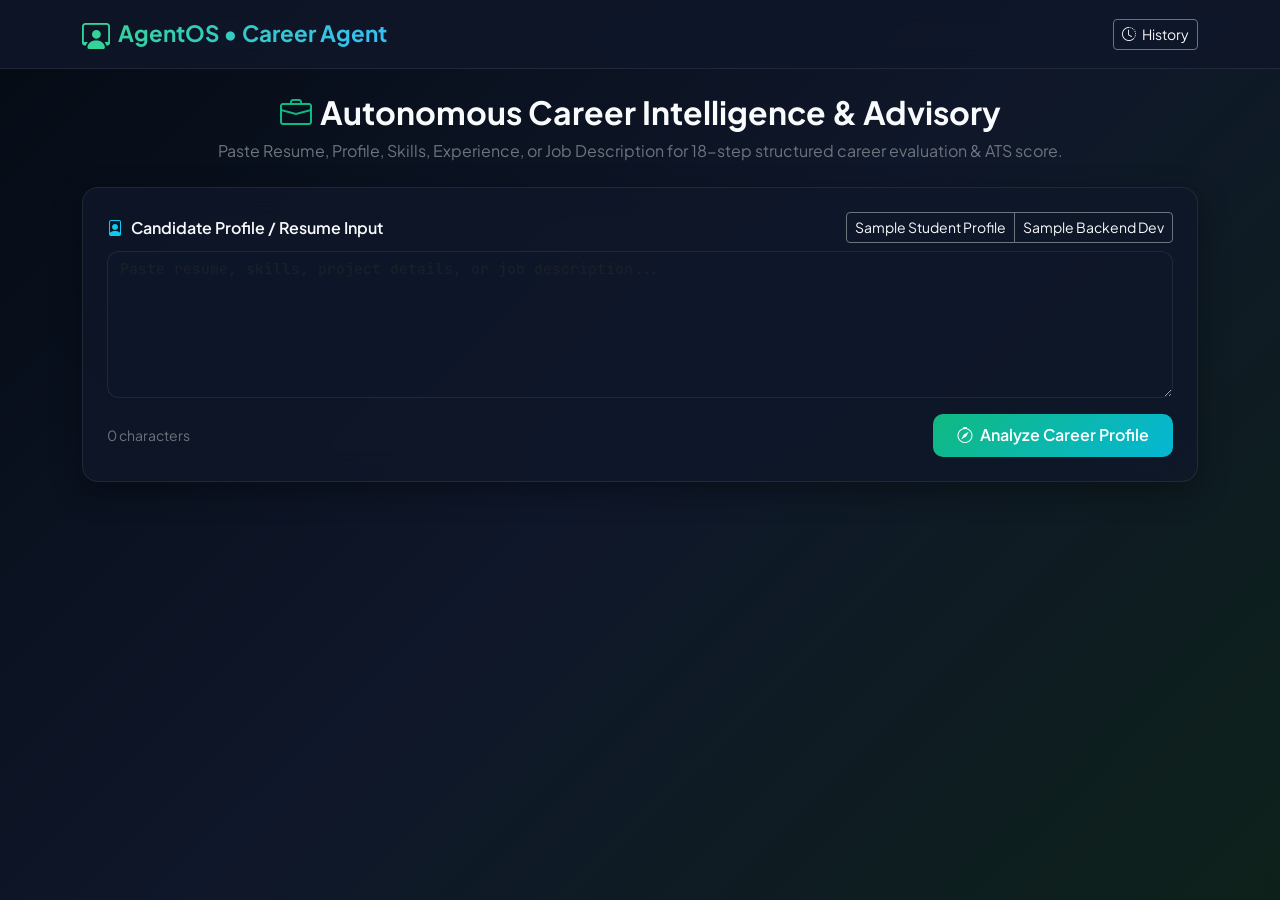
<file: career_agent/app/templates/dashboard.html>
<!DOCTYPE html>
<html lang="en">
<head>
    <meta charset="UTF-8">
    <meta name="viewport" content="width=device-width, initial-scale=1.0">
    <title>Career Agent - AgentOS</title>
    <link href="https://cdn.jsdelivr.net/npm/bootstrap@5.3.0/dist/css/bootstrap.min.css" rel="stylesheet">
    <link rel="stylesheet" href="https://cdn.jsdelivr.net/npm/bootstrap-icons@1.11.0/font/bootstrap-icons.css">
    <link href="https://fonts.googleapis.com/css2?family=Plus+Jakarta+Sans:wght@400;500;600;700&family=JetBrains+Mono:wght@400;500&display=swap" rel="stylesheet">
    <style>
        :root {
            --bg-dark: #080d1a;
            --card-bg: rgba(15, 23, 42, 0.75);
            --card-border: rgba(255, 255, 255, 0.08);
            --accent-emerald: #10b981;
            --accent-cyan: #06b6d4;
            --accent-violet: #8b5cf6;
            --text-primary: #f8fafc;
            --text-secondary: #94a3b8;
        }

        body {
            background: linear-gradient(135deg, #050b14 0%, #0f172a 50%, #0d211a 100%);
            color: var(--text-primary);
            font-family: 'Plus Jakarta Sans', sans-serif;
            min-height: 100vh;
            padding-bottom: 3rem;
        }

        .navbar {
            background: rgba(15, 23, 42, 0.85);
            backdrop-filter: blur(12px);
            border-bottom: 1px solid var(--card-border);
        }

        .brand-logo {
            background: linear-gradient(135deg, #34d399, #38bdf8);
            -webkit-background-clip: text;
            background-clip: text;
            -webkit-text-fill-color: transparent;
            font-weight: 700;
            font-size: 1.4rem;
        }

        .glass-card {
            background: var(--card-bg);
            backdrop-filter: blur(16px);
            border: 1px solid var(--card-border);
            border-radius: 16px;
            box-shadow: 0 10px 30px rgba(0, 0, 0, 0.35);
        }

        .btn-gradient {
            background: linear-gradient(135deg, #10b981, #06b6d4);
            color: white;
            border: none;
            font-weight: 600;
            border-radius: 10px;
            padding: 0.6rem 1.5rem;
            transition: all 0.2s ease;
        }
        .btn-gradient:hover {
            background: linear-gradient(135deg, #059669, #0891b2);
            color: white;
            box-shadow: 0 4px 20px rgba(16, 185, 129, 0.4);
        }

        .input-area {
            background: rgba(15, 23, 42, 0.7);
            border: 1px solid var(--card-border);
            color: var(--text-primary);
            border-radius: 12px;
            font-family: 'JetBrains Mono', monospace;
            font-size: 0.92rem;
        }
        .input-area:focus {
            background: rgba(15, 23, 42, 0.9);
            border-color: var(--accent-emerald);
            color: var(--text-primary);
            box-shadow: 0 0 0 3px rgba(16, 185, 129, 0.25);
        }

        .score-circle {
            width: 80px;
            height: 80px;
            border-radius: 50%;
            display: flex;
            align-items: center;
            justify-content: center;
            flex-direction: column;
            font-weight: 700;
            font-size: 1.4rem;
            box-shadow: 0 0 20px rgba(16, 185, 129, 0.2);
        }
        .score-ats {
            background: rgba(6, 182, 212, 0.15);
            border: 3px solid #06b6d4;
            color: #38bdf8;
        }
        .score-emp {
            background: rgba(16, 185, 129, 0.15);
            border: 3px solid #10b981;
            color: #34d399;
        }

        .badge-type {
            background: rgba(16, 185, 129, 0.2);
            color: #34d399;
            border: 1px solid rgba(16, 185, 129, 0.4);
            padding: 0.4rem 0.8rem;
            border-radius: 20px;
            font-size: 0.8rem;
            font-weight: 600;
        }

        .tag-skill {
            background: rgba(255, 255, 255, 0.05);
            border: 1px solid var(--card-border);
            border-radius: 8px;
            padding: 0.25rem 0.6rem;
            font-size: 0.82rem;
            display: inline-block;
            margin: 0.2rem;
        }

        .roadmap-card {
            background: rgba(15, 23, 42, 0.5);
            border-left: 4px solid var(--accent-emerald);
            padding: 1rem;
            border-radius: 8px;
            margin-bottom: 0.75rem;
        }

        .json-box {
            background: #060913;
            border: 1px solid var(--card-border);
            border-radius: 12px;
            padding: 1.25rem;
            font-family: 'JetBrains Mono', monospace;
            font-size: 0.85rem;
            max-height: 500px;
            overflow-y: auto;
            color: #34d399;
        }

        .section-title {
            font-size: 1rem;
            font-weight: 700;
            color: #f1f5f9;
            margin-bottom: 0.75rem;
            display: flex;
            align-items: center;
            gap: 0.5rem;
        }
    </style>
</head>
<body>

    <!-- Navbar -->
    <nav class="navbar navbar-expand-lg sticky-top">
        <div class="container">
            <a class="navbar-brand d-flex align-items-center gap-2" href="#">
                <i class="bi bi-person-workspace fs-3" style="color: #34d399;"></i>
                <span class="brand-logo">AgentOS &bull; Career Agent</span>
            </a>
            <div class="d-flex align-items-center gap-2 ms-auto">
                <button class="btn btn-outline-secondary text-light btn-sm" onclick="openHistoryModal()">
                    <i class="bi bi-clock-history me-1"></i> History
                </button>
            </div>
        </div>
    </nav>

    <!-- Main Container -->
    <div class="container mt-4">

        <!-- Header -->
        <div class="text-center mb-4">
            <h2 class="fw-bold"><i class="bi bi-briefcase me-2" style="color: #10b981;"></i>Autonomous Career Intelligence & Advisory</h2>
            <p class="text-secondary">Paste Resume, Profile, Skills, Experience, or Job Description for 18-step structured career evaluation & ATS score.</p>
        </div>

        <!-- Input Box -->
        <div class="glass-card p-4 mb-4">
            <div class="d-flex justify-content-between align-items-center mb-2">
                <label class="form-label text-light fw-semibold mb-0"><i class="bi bi-file-person me-2 text-info"></i>Candidate Profile / Resume Input</label>
                <div class="btn-group btn-group-sm">
                    <button class="btn btn-outline-secondary text-light btn-sm" onclick="loadSample('student')">Sample Student Profile</button>
                    <button class="btn btn-outline-secondary text-light btn-sm" onclick="loadSample('backend')">Sample Backend Dev</button>
                </div>
            </div>
            <textarea class="form-control input-area mb-3" id="rawContent" rows="6" placeholder="Paste resume, skills, project details, or job description..."></textarea>
            <div class="d-flex justify-content-between align-items-center">
                <span class="text-secondary small" id="charCount">0 characters</span>
                <button class="btn btn-gradient" id="analyzeBtn" onclick="runAnalysis()">
                    <i class="bi bi-compass me-1"></i> Analyze Career Profile
                </button>
            </div>
        </div>

        <!-- Loading Indicator -->
        <div class="text-center py-5 d-none" id="loadingSpinner">
            <div class="spinner-border text-emerald mb-3" style="width: 3rem; height: 3rem; color: #10b981;" role="status"></div>
            <h5 class="fw-bold text-light">Evaluating Career Profile with AgentOS...</h5>
            <p class="text-secondary small">Performing 18-step analysis: ATS Score, Skill Gap, Employability, Learning Path & 1-Year Roadmap...</p>
        </div>

        <!-- Analysis Results -->
        <div class="d-none" id="analysisResult">
            
            <!-- Result Banner -->
            <div class="glass-card p-4 mb-4">
                <div class="d-flex justify-content-between align-items-start flex-wrap gap-3 mb-3">
                    <div>
                        <span class="badge-type mb-2 d-inline-block" id="resInputType">Resume + Profile</span>
                        <h3 class="fw-bold mb-1" id="resCandidateName">Dharani Vasan</h3>
                        <p class="text-secondary mb-0" id="resEducation">B.E. Computer Science | Graduating 2026</p>
                    </div>

                    <!-- Scores Gauge -->
                    <div class="d-flex gap-4 align-items-center">
                        <div class="text-center">
                            <div class="score-circle score-ats mx-auto" id="resAtsScore">85</div>
                            <div class="small text-secondary mt-1 fw-semibold">ATS Score</div>
                        </div>
                        <div class="text-center">
                            <div class="score-circle score-emp mx-auto" id="resEmpScore">90</div>
                            <div class="small text-secondary mt-1 fw-semibold">Employability</div>
                        </div>
                    </div>
                </div>

                <!-- ATS Sub-Metrics Breakdown Card -->
                <div class="p-3 rounded-3 mt-3" style="background: rgba(15, 23, 42, 0.6); border: 1px solid var(--card-border);" id="atsBreakdownCard">
                    <div class="text-info small mb-2 fw-bold"><i class="bi bi-bar-chart-steps me-1"></i>Real-Time ATS Scoring Breakdown Formula</div>
                    <div class="row g-2 small">
                        <div class="col-md-4">
                            <div class="d-flex justify-content-between text-secondary"><span>Keyword Match (30%)</span><span id="scoreKw">0%</span></div>
                            <div class="progress" style="height: 6px; background: rgba(255,255,255,0.1);"><div class="progress-bar bg-info" id="barKw" style="width: 0%"></div></div>
                        </div>
                        <div class="col-md-4">
                            <div class="d-flex justify-content-between text-secondary"><span>Quantified Exp (20%)</span><span id="scoreExp">0%</span></div>
                            <div class="progress" style="height: 6px; background: rgba(255,255,255,0.1);"><div class="progress-bar bg-success" id="barExp" style="width: 0%"></div></div>
                        </div>
                        <div class="col-md-4">
                            <div class="d-flex justify-content-between text-secondary"><span>Education & Certs (15%)</span><span id="scoreEdu">0%</span></div>
                            <div class="progress" style="height: 6px; background: rgba(255,255,255,0.1);"><div class="progress-bar bg-warning" id="barEdu" style="width: 0%"></div></div>
                        </div>
                        <div class="col-md-4">
                            <div class="d-flex justify-content-between text-secondary"><span>Structure & Parse (15%)</span><span id="scoreStr">0%</span></div>
                            <div class="progress" style="height: 6px; background: rgba(255,255,255,0.1);"><div class="progress-bar bg-primary" id="barStr" style="width: 0%"></div></div>
                        </div>
                        <div class="col-md-4">
                            <div class="d-flex justify-content-between text-secondary"><span>Project Depth (10%)</span><span id="scoreProj">0%</span></div>
                            <div class="progress" style="height: 6px; background: rgba(255,255,255,0.1);"><div class="progress-bar bg-info" id="barProj" style="width: 0%"></div></div>
                        </div>
                        <div class="col-md-4">
                            <div class="d-flex justify-content-between text-secondary"><span>Completeness (10%)</span><span id="scoreContact">0%</span></div>
                            <div class="progress" style="height: 6px; background: rgba(255,255,255,0.1);"><div class="progress-bar bg-success" id="barContact" style="width: 0%"></div></div>
                        </div>
                    </div>
                </div>

                <div class="p-3 rounded-3 mt-3" style="background: rgba(15, 23, 42, 0.6); border: 1px solid var(--card-border);">
                    <div class="text-secondary small mb-1 fw-semibold"><i class="bi bi-card-text me-1 text-emerald" style="color:#10b981;"></i>Career Summary</div>
                    <p class="mb-0 text-light" id="resSummary" style="line-height: 1.6;"></p>
                </div>
            </div>

            <!-- Detailed Grid -->
            <div class="row g-4 mb-4">
                
                <!-- Skills Breakdown -->
                <div class="col-md-6">
                    <div class="glass-card p-4 h-100">
                        <div class="section-title"><i class="bi bi-tools text-warning"></i>Technical & Soft Skills</div>
                        <div id="resTechSkills" class="mb-3"></div>
                        <div class="section-title"><i class="bi bi-dash-circle text-danger"></i>Missing / Skill Gap</div>
                        <div id="resMissingSkills"></div>
                    </div>
                </div>

                <!-- ATS Evaluation & Resume Analysis -->
                <div class="col-md-6">
                    <div class="glass-card p-4 h-100">
                        <div class="section-title"><i class="bi bi-shield-check text-info"></i>ATS Remarks & Optimization</div>
                        <ul class="ps-3 text-secondary mb-3" id="resAtsRemarks"></ul>
                        <div class="section-title"><i class="bi bi-clipboard-data text-emerald" style="color:#10b981;"></i>Resume Strengths & Weaknesses</div>
                        <div id="resResumeEval"></div>
                    </div>
                </div>

                <!-- Roles, Internships & Certifications -->
                <div class="col-md-6">
                    <div class="glass-card p-4 h-100">
                        <div class="section-title"><i class="bi bi-award text-success"></i>Recommended Roles</div>
                        <div id="resRoles" class="mb-3"></div>
                        <div class="section-title"><i class="bi bi-briefcase text-cyan" style="color:#06b6d4;"></i>Internship Domains</div>
                        <div id="resInternships" class="mb-3"></div>
                        <div class="section-title"><i class="bi bi-patch-check text-warning"></i>Recommended Certifications</div>
                        <div id="resCerts"></div>
                    </div>
                </div>

                <!-- Learning Path & Priorities -->
                <div class="col-md-6">
                    <div class="glass-card p-4 h-100">
                        <div class="section-title"><i class="bi bi-journal-bookmark text-primary"></i>Recommended Learning Path</div>
                        <div id="resLearningPath" class="mb-3"></div>
                        <div class="section-title"><i class="bi bi-star text-warning"></i>Prioritized Action Items</div>
                        <ol class="ps-3 text-secondary mb-0" id="resRecommendations"></ol>
                    </div>
                </div>

                <!-- 1-Year Career Roadmap -->
                <div class="col-md-12">
                    <div class="glass-card p-4">
                        <div class="section-title"><i class="bi bi-signpost-split text-info"></i>1-Year Career Growth Roadmap</div>
                        <div class="row g-3 mt-1">
                            <div class="col-md-3">
                                <div class="roadmap-card">
                                    <div class="fw-bold text-emerald mb-2"><i class="bi bi-lightning me-1"></i>Immediate (1-3 Weeks)</div>
                                    <ul class="ps-3 small text-secondary mb-0" id="roadImmediate"></ul>
                                </div>
                            </div>
                            <div class="col-md-3">
                                <div class="roadmap-card" style="border-left-color: #06b6d4;">
                                    <div class="fw-bold text-cyan mb-2" style="color:#06b6d4;"><i class="bi bi-calendar3 me-1"></i>3 Months</div>
                                    <ul class="ps-3 small text-secondary mb-0" id="roadThreeMonth"></ul>
                                </div>
                            </div>
                            <div class="col-md-3">
                                <div class="roadmap-card" style="border-left-color: #8b5cf6;">
                                    <div class="fw-bold text-purple mb-2" style="color:#a78bfa;"><i class="bi bi-calendar-check me-1"></i>6 Months</div>
                                    <ul class="ps-3 small text-secondary mb-0" id="roadSixMonth"></ul>
                                </div>
                            </div>
                            <div class="col-md-3">
                                <div class="roadmap-card" style="border-left-color: #f59e0b;">
                                    <div class="fw-bold text-warning mb-2"><i class="bi bi-trophy me-1"></i>1 Year</div>
                                    <ul class="ps-3 small text-secondary mb-0" id="roadOneYear"></ul>
                                </div>
                            </div>
                        </div>
                    </div>
                </div>

            </div>

            <!-- Full Raw JSON Accordion -->
            <div class="glass-card p-4">
                <div class="d-flex justify-content-between align-items-center mb-3">
                    <div class="section-title mb-0"><i class="bi bi-code-slash text-cyan" style="color:#06b6d4;"></i>Structured JSON Output</div>
                    <button class="btn btn-sm btn-outline-secondary text-light" onclick="copyJson()"><i class="bi bi-clipboard me-1"></i>Copy JSON</button>
                </div>
                <pre class="json-box mb-0" id="resJson"></pre>
            </div>
        </div>

        <!-- History Modal -->
        <div class="modal fade" id="historyModal" tabindex="-1">
            <div class="modal-dialog modal-dialog-centered modal-lg">
                <div class="modal-content glass-card" style="background:#0f172a;">
                    <div class="modal-header border-secondary">
                        <h5 class="modal-title fw-bold"><i class="bi bi-clock-history me-2 text-info"></i>Career Analysis History</h5>
                        <button type="button" class="btn-close btn-close-white" data-bs-dismiss="modal"></button>
                    </div>
                    <div class="modal-body">
                        <div id="historyList" class="d-flex flex-column gap-2"></div>
                    </div>
                </div>
            </div>
        </div>

    </div>

    <script src="https://cdn.jsdelivr.net/npm/bootstrap@5.3.0/dist/js/bootstrap.bundle.min.js"></script>
    <script>
        let currentAnalysisData = null;
        let historyModalObj = null;

        document.getElementById('rawContent').addEventListener('input', (e) => {
            document.getElementById('charCount').innerText = `${e.target.value.length} characters`;
        });

        const samples = {
            student: `Candidate Name: Dharani Vasan\nEducation: B.E. Computer Science and Engineering, Sri Eshwar College of Engineering\nGraduation Year: 2026 | CGPA: 8.7\nSkills: Python, FastAPI, Docker, PostgreSQL, React, JavaScript, Git, Groq, Playwright\nProjects:\n1. AgentOS Autonomous Meeting Agent - Built FastAPI & Playwright service to record, transcribe with Whisper & Llama-3.3-70b.\n2. Student Skill Showcase Platform - ERP integration with GitHub/LeetCode analytics.\nCertifications: AWS Certified Cloud Practitioner\nCareer Goal: Autonomous AI Engineer / Backend Developer`,
            backend: `Candidate Name: Alex Johnson\nEducation: B.S. Software Engineering, Anna University (2024)\nExperience: 1 year Junior Backend Developer at Tech Corp\nTechnical Skills: Java, Spring Boot, PostgreSQL, Redis, Microservices, Docker, Kubernetes, AWS, REST APIs\nSoft Skills: Team Collaboration, Problem Solving, Code Review\nProjects: High-throughput Payment Gateway with Redis Caching and Kafka event streaming.\nCareer Goal: Senior Backend Architect / Cloud Engineer`
        };

        function loadSample(type) {
            document.getElementById('rawContent').value = samples[type] || '';
            document.getElementById('charCount').innerText = `${document.getElementById('rawContent').value.length} characters`;
        }

        async function runAnalysis() {
            const content = document.getElementById('rawContent').value;
            if (!content || !content.trim()) {
                alert("Please paste your career profile or resume text.");
                return;
            }

            document.getElementById('loadingSpinner').classList.remove('d-none');
            document.getElementById('analysisResult').classList.add('d-none');
            document.getElementById('analyzeBtn').disabled = true;

            try {
                const res = await fetch('/analyze', {
                    method: 'POST',
                    headers: { 'Content-Type': 'application/json' },
                    body: JSON.stringify({ content })
                });

                if (!res.ok) {
                    const err = await res.json();
                    throw new Error(err.detail || 'Analysis failed');
                }

                const data = await res.json();
                currentAnalysisData = data.analysis;
                renderAnalysis(currentAnalysisData);

                document.getElementById('loadingSpinner').classList.add('d-none');
                document.getElementById('analysisResult').classList.remove('d-none');
            } catch (err) {
                alert("Error during analysis: " + err.message);
                document.getElementById('loadingSpinner').classList.add('d-none');
            } finally {
                document.getElementById('analyzeBtn').disabled = false;
            }
        }

        function renderAnalysis(data) {
            const p = data.profile || {};
            document.getElementById('resInputType').innerText = data.input_type || 'Profile Analysis';
            document.getElementById('resCandidateName').innerText = p.name || 'Candidate Profile';
            document.getElementById('resEducation').innerText = `${p.degree || p.education || 'Degree'} ${p.college ? `| ${p.college}` : ''} ${p.graduation_year ? `(${p.graduation_year})` : ''} ${p.cgpa ? `| CGPA: ${p.cgpa}` : ''}`;
            
            const ats = data.ats || {};
            document.getElementById('resAtsScore').innerText = ats.score || 0;
            document.getElementById('resEmpScore').innerText = data.employability_score || 0;
            document.getElementById('resSummary').innerText = data.career_summary || 'No summary generated.';

            // Render ATS Breakdown Bars
            const bd = ats.breakdown || {};
            const kw = bd.keyword_match || Math.min(100, Math.round((ats.score || 0) * 1.05));
            const exp = bd.quantified_experience || Math.min(100, Math.round((ats.score || 0) * 0.95));
            const edu = bd.education_certifications || Math.min(100, Math.round((ats.score || 0) * 1.02));
            const str = bd.structure_formatting || Math.min(100, Math.round((ats.score || 0) * 1.08));
            const proj = bd.project_depth || Math.min(100, Math.round((ats.score || 0) * 0.98));
            const cnt = bd.completeness_contact || Math.min(100, Math.round((ats.score || 0) * 1.0));

            document.getElementById('scoreKw').innerText = `${kw}%`;
            document.getElementById('barKw').style.width = `${kw}%`;
            document.getElementById('scoreExp').innerText = `${exp}%`;
            document.getElementById('barExp').style.width = `${exp}%`;
            document.getElementById('scoreEdu').innerText = `${edu}%`;
            document.getElementById('barEdu').style.width = `${edu}%`;
            document.getElementById('scoreStr').innerText = `${str}%`;
            document.getElementById('barStr').style.width = `${str}%`;
            document.getElementById('scoreProj').innerText = `${proj}%`;
            document.getElementById('barProj').style.width = `${proj}%`;
            document.getElementById('scoreContact').innerText = `${cnt}%`;
            document.getElementById('barContact').style.width = `${cnt}%`;

            // Technical & Soft Skills
            const sk = data.skills || {};
            const tech = sk.technical || [];
            document.getElementById('resTechSkills').innerHTML = tech.length > 0
                ? tech.map(s => `<span class="tag-skill text-info"><i class="bi bi-code-slash me-1"></i>${escapeHtml(s)}</span>`).join('')
                : '<span class="text-secondary small">No technical skills listed.</span>';

            const missing = data.skill_gap || sk.missing || [];
            document.getElementById('resMissingSkills').innerHTML = missing.length > 0
                ? missing.map(m => `<span class="tag-skill text-warning"><i class="bi bi-exclamation-triangle me-1"></i>${escapeHtml(m)}</span>`).join('')
                : '<span class="text-secondary small">No major skill gaps identified.</span>';

            // ATS Remarks
            const remarks = ats.remarks || [];
            document.getElementById('resAtsRemarks').innerHTML = remarks.length > 0
                ? remarks.map(r => `<li class="mb-1">${escapeHtml(r)}</li>`).join('')
                : '<li>Good ATS compatibility.</li>';

            // Resume Strengths & Weaknesses
            const ra = data.resume_analysis || {};
            const strengths = ra.strengths || [];
            const weaknesses = ra.weaknesses || [];
            document.getElementById('resResumeEval').innerHTML = `
                <div class="mb-2"><strong class="text-success">Strengths:</strong> ${strengths.map(s => `<span class="tag-skill text-success border-success">${escapeHtml(s)}</span>`).join('') || 'None'}</div>
                <div><strong class="text-danger">Weaknesses:</strong> ${weaknesses.map(w => `<span class="tag-skill text-danger border-danger">${escapeHtml(w)}</span>`).join('') || 'None'}</div>
            `;

            // Roles, Internships, Certs
            const roles = data.recommended_roles || [];
            document.getElementById('resRoles').innerHTML = roles.length > 0
                ? roles.map(r => `<span class="tag-skill text-success border-success fw-semibold"><i class="bi bi-person-badge me-1"></i>${escapeHtml(r)}</span>`).join('')
                : '<span class="text-secondary small">None</span>';

            const internships = data.recommended_internships || [];
            document.getElementById('resInternships').innerHTML = internships.length > 0
                ? internships.map(i => `<span class="tag-skill text-cyan" style="color:#06b6d4;"><i class="bi bi-building me-1"></i>${escapeHtml(i)}</span>`).join('')
                : '<span class="text-secondary small">None</span>';

            const certs = data.recommended_certifications || [];
            document.getElementById('resCerts').innerHTML = certs.length > 0
                ? certs.map(c => `<span class="tag-skill text-warning"><i class="bi bi-award me-1"></i>${escapeHtml(c)}</span>`).join('')
                : '<span class="text-secondary small">None</span>';

            // Learning Path & Recommendations
            const path = data.learning_path || [];
            document.getElementById('resLearningPath').innerHTML = path.length > 0
                ? path.map(item => `
                    <div class="p-2 mb-2 rounded" style="background: rgba(15,23,42,0.5); border: 1px solid var(--card-border);">
                        <div class="fw-semibold text-light">${escapeHtml(typeof item === 'string' ? item : item.name || item.technology || '')}</div>
                        <div class="small text-secondary">${escapeHtml(typeof item === 'object' ? item.reason || item.description || '' : '')}</div>
                    </div>
                `).join('')
                : '<span class="text-secondary small">None</span>';

            const recs = data.recommendations || [];
            document.getElementById('resRecommendations').innerHTML = recs.length > 0
                ? recs.map(r => `<li class="mb-1">${escapeHtml(r)}</li>`).join('')
                : '<li>Maintain current learning trajectory.</li>';

            // Roadmap
            const road = data.career_roadmap || {};
            document.getElementById('roadImmediate').innerHTML = (road.immediate || []).map(i => `<li class="mb-1">${escapeHtml(i)}</li>`).join('') || '<li>Focus on core skills</li>';
            document.getElementById('roadThreeMonth').innerHTML = (road.three_month || []).map(i => `<li class="mb-1">${escapeHtml(i)}</li>`).join('') || '<li>Build projects</li>';
            document.getElementById('roadSixMonth').innerHTML = (road.six_month || []).map(i => `<li class="mb-1">${escapeHtml(i)}</li>`).join('') || '<li>Apply for roles</li>';
            document.getElementById('roadOneYear').innerHTML = (road.one_year || []).map(i => `<li class="mb-1">${escapeHtml(i)}</li>`).join('') || '<li>Career progression</li>';

            // Full JSON
            document.getElementById('resJson').innerText = JSON.stringify(data, null, 2);
        }

        function copyJson() {
            if (!currentAnalysisData) return;
            navigator.clipboard.writeText(JSON.stringify(currentAnalysisData, null, 2));
            alert("JSON copied to clipboard!");
        }

        function openHistoryModal() {
            if (!historyModalObj) {
                historyModalObj = new bootstrap.Modal(document.getElementById('historyModal'));
            }
            historyModalObj.show();
            fetchHistoryList();
        }

        async function fetchHistoryList() {
            document.getElementById('historyList').innerHTML = '<p class="text-secondary text-center py-3">Loading history...</p>';

            try {
                const res = await fetch('/analyses');
                const list = await res.json();
                if (!list || list.length === 0) {
                    document.getElementById('historyList').innerHTML = '<p class="text-secondary text-center py-3">No history found.</p>';
                    return;
                }

                document.getElementById('historyList').innerHTML = list.map(item => `
                    <div class="glass-card p-3 history-card d-flex justify-content-between align-items-center" onclick="viewHistoryItem('${item.id}')">
                        <div>
                            <span class="badge-type mb-1 d-inline-block">${escapeHtml(item.input_type || 'Profile')}</span>
                            <h6 class="fw-bold mb-0 text-light">${escapeHtml(item.user_name || 'Candidate')}</h6>
                            <div class="small text-secondary">ATS Score: ${item.ats_score || 0} | Employability: ${item.employability_score || 0}</div>
                        </div>
                        <button class="btn btn-sm btn-outline-danger" onclick="event.stopPropagation(); deleteHistoryItem('${item.id}')">
                            <i class="bi bi-trash"></i>
                        </button>
                    </div>
                `).join('');
            } catch (err) {
                document.getElementById('historyList').innerHTML = '<p class="text-danger text-center py-3">Error loading history.</p>';
            }
        }

        async function viewHistoryItem(id) {
            try {
                const res = await fetch(`/analyses/${id}`);
                const record = await res.json();
                currentAnalysisData = record.structured_data;
                renderAnalysis(currentAnalysisData);
                if (historyModalObj) {
                    historyModalObj.hide();
                }
                document.getElementById('analysisResult').classList.remove('d-none');
            } catch (err) {
                alert("Error loading item details.");
            }
        }

        async function deleteHistoryItem(id) {
            if (!confirm("Are you sure you want to delete this career analysis?")) return;
            try {
                await fetch(`/analyses/${id}`, { method: 'DELETE' });
                fetchHistoryList();
            } catch (err) {
                alert("Failed to delete item.");
            }
        }

        function escapeHtml(str) {
            if (!str) return '';
            return String(str).replace(/&/g, "&amp;").replace(/</g, "&lt;").replace(/>/g, "&gt;").replace(/"/g, "&quot;");
        }
    </script>
</body>
</html>
</file>
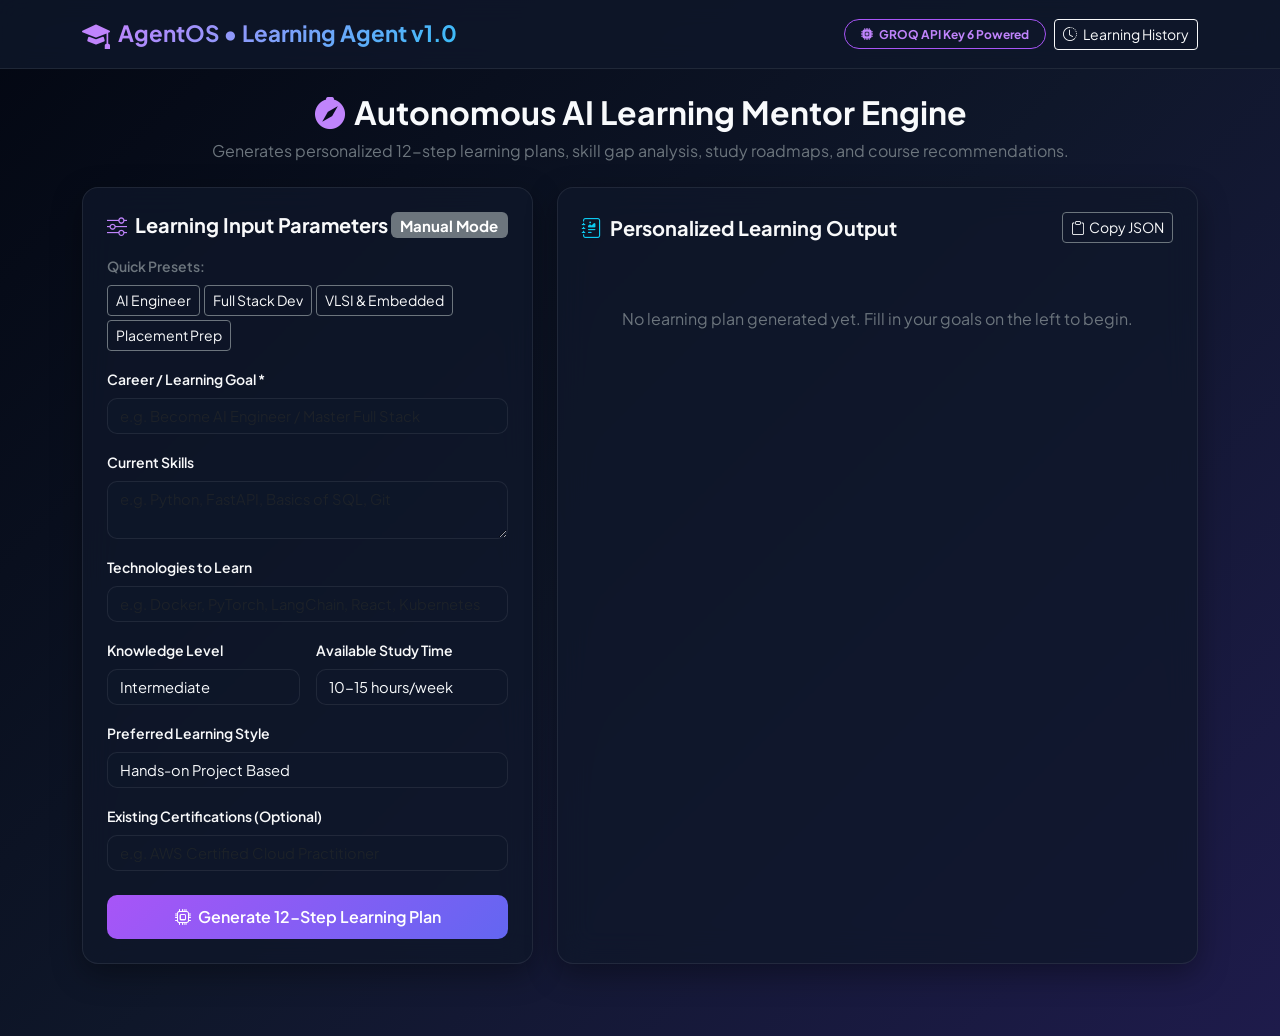
<file: learning_agent/app/templates/dashboard.html>
<!DOCTYPE html>
<html lang="en">
<head>
    <meta charset="UTF-8">
    <meta name="viewport" content="width=device-width, initial-scale=1.0">
    <title>Learning Agent - AgentOS v1.0</title>
    <link href="https://cdn.jsdelivr.net/npm/bootstrap@5.3.0/dist/css/bootstrap.min.css" rel="stylesheet">
    <link rel="stylesheet" href="https://cdn.jsdelivr.net/npm/bootstrap-icons@1.11.0/font/bootstrap-icons.css">
    <link href="https://fonts.googleapis.com/css2?family=Plus+Jakarta+Sans:wght@400;500;600;700&family=JetBrains+Mono:wght@400;500&display=swap" rel="stylesheet">
    <style>
        :root {
            --bg-dark: #060913;
            --card-bg: rgba(15, 23, 42, 0.75);
            --card-border: rgba(255, 255, 255, 0.08);
            --accent-purple: #a855f7;
            --accent-emerald: #10b981;
            --accent-sky: #38bdf8;
            --accent-amber: #f59e0b;
            --text-primary: #f8fafc;
            --text-secondary: #94a3b8;
        }

        body {
            background: linear-gradient(135deg, #030712 0%, #0f172a 50%, #1e1b4b 100%);
            color: var(--text-primary);
            font-family: 'Plus Jakarta Sans', sans-serif;
            min-height: 100vh;
            padding-bottom: 3rem;
        }

        .navbar {
            background: rgba(15, 23, 42, 0.85);
            backdrop-filter: blur(12px);
            border-bottom: 1px solid var(--card-border);
        }

        .brand-logo {
            background: linear-gradient(135deg, #c084fc, #38bdf8);
            -webkit-background-clip: text;
            background-clip: text;
            -webkit-text-fill-color: transparent;
            font-weight: 700;
            font-size: 1.4rem;
        }

        .glass-card {
            background: var(--card-bg);
            backdrop-filter: blur(16px);
            border: 1px solid var(--card-border);
            border-radius: 16px;
            box-shadow: 0 10px 30px rgba(0, 0, 0, 0.35);
        }

        .btn-gradient {
            background: linear-gradient(135deg, #a855f7, #6366f1);
            color: white;
            border: none;
            font-weight: 600;
            border-radius: 10px;
            padding: 0.6rem 1.5rem;
            transition: all 0.2s ease;
        }
        .btn-gradient:hover {
            background: linear-gradient(135deg, #9333ea, #4f46e5);
            color: white;
            box-shadow: 0 4px 20px rgba(168, 85, 247, 0.4);
        }

        .input-area {
            background: rgba(15, 23, 42, 0.7);
            border: 1px solid var(--card-border);
            color: var(--text-primary);
            border-radius: 10px;
            font-size: 0.92rem;
        }
        .input-area:focus {
            background: rgba(15, 23, 42, 0.9);
            border-color: var(--accent-purple);
            color: var(--text-primary);
            box-shadow: 0 0 0 3px rgba(168, 85, 247, 0.25);
        }

        .json-box {
            background: #020617;
            border: 1px solid var(--card-border);
            border-radius: 12px;
            padding: 1.25rem;
            font-family: 'JetBrains Mono', monospace;
            font-size: 0.85rem;
            max-height: 400px;
            overflow-y: auto;
            color: #c084fc;
        }

        .nav-tabs .nav-link {
            color: var(--text-secondary);
            border: none;
            font-weight: 600;
            padding: 0.6rem 1rem;
            border-radius: 8px;
            margin-right: 4px;
        }
        .nav-tabs .nav-link.active {
            background: rgba(168, 85, 247, 0.2);
            color: #c084fc;
            border: 1px solid rgba(168, 85, 247, 0.4);
        }

        .badge-pill {
            padding: 0.35rem 0.75rem;
            border-radius: 20px;
            font-size: 0.78rem;
            font-weight: 600;
        }

        .roadmap-card {
            border-left: 4px solid var(--accent-purple);
            background: rgba(255, 255, 255, 0.03);
            border-radius: 10px;
            padding: 1rem;
            margin-bottom: 0.8rem;
        }
    </style>
</head>
<body>

    <!-- Navbar -->
    <nav class="navbar navbar-expand-lg sticky-top">
        <div class="container">
            <a class="navbar-brand d-flex align-items-center gap-2" href="#">
                <i class="bi bi-mortarboard-fill fs-3 text-purple" style="color: #c084fc;"></i>
                <span class="brand-logo">AgentOS &bull; Learning Agent v1.0</span>
            </a>
            <div class="d-flex align-items-center gap-2 ms-auto">
                <span class="badge bg-purple bg-opacity-25 text-purple border border-purple border-opacity-50 px-3 py-2 rounded-pill small" style="color:#c084fc; border-color:#a855f7!important;">
                    <i class="bi bi-cpu-fill me-1"></i> GROQ API Key 6 Powered
                </span>
                <button class="btn btn-outline-light btn-sm" onclick="openHistoryModal()">
                    <i class="bi bi-clock-history me-1"></i> Learning History
                </button>
            </div>
        </div>
    </nav>

    <!-- Main Container -->
    <div class="container mt-4">

        <!-- Header -->
        <div class="text-center mb-4">
            <h2 class="fw-bold"><i class="bi bi-compass-fill me-2" style="color:#c084fc;"></i>Autonomous AI Learning Mentor Engine</h2>
            <p class="text-secondary">Generates personalized 12-step learning plans, skill gap analysis, study roadmaps, and course recommendations.</p>
        </div>

        <div class="row g-4 mb-4">
            
            <!-- Left Column: Manual Form Input -->
            <div class="col-lg-5">
                <div class="glass-card p-4 h-100">
                    <h5 class="fw-bold text-light mb-3 d-flex align-items-center justify-content-between">
                        <span><i class="bi bi-sliders me-2" style="color:#c084fc;"></i>Learning Input Parameters</span>
                        <span class="badge bg-secondary small">Manual Mode</span>
                    </h5>

                    <!-- Quick Preset Samples -->
                    <div class="mb-3">
                        <label class="form-label text-secondary small fw-semibold">Quick Presets:</label>
                        <div class="d-flex flex-wrap gap-1">
                            <button class="btn btn-sm btn-outline-secondary text-light" onclick="loadSample('ai')">AI Engineer</button>
                            <button class="btn btn-sm btn-outline-secondary text-light" onclick="loadSample('fullstack')">Full Stack Dev</button>
                            <button class="btn btn-sm btn-outline-secondary text-light" onclick="loadSample('embedded')">VLSI & Embedded</button>
                            <button class="btn btn-sm btn-outline-secondary text-light" onclick="loadSample('placement')">Placement Prep</button>
                        </div>
                    </div>

                    <form id="learningForm">
                        <div class="mb-3">
                            <label class="form-label text-light small fw-semibold">Career / Learning Goal *</label>
                            <input type="text" class="form-control input-area" id="careerGoal" placeholder="e.g. Become AI Engineer / Master Full Stack" required>
                        </div>

                        <div class="mb-3">
                            <label class="form-label text-light small fw-semibold">Current Skills</label>
                            <textarea class="form-control input-area" id="currentSkills" rows="2" placeholder="e.g. Python, FastAPI, Basics of SQL, Git"></textarea>
                        </div>

                        <div class="mb-3">
                            <label class="form-label text-light small fw-semibold">Technologies to Learn</label>
                            <input type="text" class="form-control input-area" id="techToLearn" placeholder="e.g. Docker, PyTorch, LangChain, React, Kubernetes">
                        </div>

                        <div class="row g-3 mb-3">
                            <div class="col-6">
                                <label class="form-label text-light small fw-semibold">Knowledge Level</label>
                                <select class="form-select input-area" id="knowledgeLevel">
                                    <option value="Beginner">Beginner</option>
                                    <option value="Intermediate" selected>Intermediate</option>
                                    <option value="Advanced">Advanced</option>
                                </select>
                            </div>
                            <div class="col-6">
                                <label class="form-label text-light small fw-semibold">Available Study Time</label>
                                <input type="text" class="form-control input-area" id="studyTime" value="10-15 hours/week">
                            </div>
                        </div>

                        <div class="mb-3">
                            <label class="form-label text-light small fw-semibold">Preferred Learning Style</label>
                            <select class="form-select input-area" id="learningStyle">
                                <option value="Hands-on Project Based" selected>Hands-on Project Based</option>
                                <option value="Video Courses & Tutorials">Video Courses & Tutorials</option>
                                <option value="Reading Documentation & Books">Reading Documentation & Books</option>
                                <option value="Competitive Coding & Practice">Competitive Coding & Practice</option>
                            </select>
                        </div>

                        <div class="mb-3">
                            <label class="form-label text-light small fw-semibold">Existing Certifications (Optional)</label>
                            <input type="text" class="form-control input-area" id="existingCerts" placeholder="e.g. AWS Certified Cloud Practitioner">
                        </div>

                        <button type="button" class="btn btn-gradient w-100 mt-2" onclick="submitLearningPlan()">
                            <i class="bi bi-cpu me-1"></i> Generate 12-Step Learning Plan
                        </button>
                    </form>
                </div>
            </div>

            <!-- Right Column: 12-Step Output Viewer -->
            <div class="col-lg-7">
                <div class="glass-card p-4 h-100">
                    <h5 class="fw-bold text-light mb-3 d-flex align-items-center justify-content-between">
                        <span><i class="bi bi-journal-richtext me-2 text-info"></i>Personalized Learning Output</span>
                        <button class="btn btn-sm btn-outline-secondary text-light" onclick="copyJson()"><i class="bi bi-clipboard me-1"></i>Copy JSON</button>
                    </h5>

                    <!-- Loading Spinner -->
                    <div id="loadingBox" class="text-center py-5 d-none">
                        <div class="spinner-border text-purple mb-3" style="color:#c084fc; width: 3rem; height: 3rem;" role="status"></div>
                        <h6 class="text-light fw-bold">Analyzing Skill Gaps & Generating Roadmap via GROQ API Key 6...</h6>
                        <p class="text-secondary small">Evaluating current level, curating resources, daily plan & certification roadmap.</p>
                    </div>

                    <!-- Output Container -->
                    <div id="outputContainer">
                        <p class="text-secondary text-center py-5">No learning plan generated yet. Fill in your goals on the left to begin.</p>
                    </div>

                </div>
            </div>

        </div>

        <!-- History Modal -->
        <div class="modal fade" id="historyModal" tabindex="-1">
            <div class="modal-dialog modal-dialog-centered modal-lg">
                <div class="modal-content glass-card" style="background:#0f172a;">
                    <div class="modal-header border-secondary">
                        <h5 class="modal-title fw-bold"><i class="bi bi-clock-history me-2" style="color:#c084fc;"></i>Saved Learning Plans History</h5>
                        <button type="button" class="btn-close btn-close-white" data-bs-dismiss="modal"></button>
                    </div>
                    <div class="modal-body">
                        <div id="historyList" class="d-flex flex-column gap-2"></div>
                    </div>
                </div>
            </div>
        </div>

    </div>

    <script src="https://cdn.jsdelivr.net/npm/bootstrap@5.3.0/dist/js/bootstrap.bundle.min.js"></script>
    <script>
        let lastPlanJson = null;
        let historyModalObj = null;

        const presets = {
            ai: {
                goal: "Become AI Engineer & Autonomous Agent Developer",
                skills: "Python, FastAPI, PyTorch basics, Git, REST APIs",
                tech: "LangChain, Llama-3, Vector DBs, ChromaDB, Fine-tuning, Docker",
                level: "Intermediate",
                time: "15 hours/week",
                style: "Hands-on Project Based",
                certs: "AWS Certified Machine Learning - Specialty"
            },
            fullstack: {
                goal: "Become Full Stack Software Engineer",
                skills: "HTML, CSS, JavaScript, Basic Node.js, SQL",
                tech: "React, Next.js, TypeScript, PostgreSQL, Prisma, TailwindCSS, Docker",
                level: "Beginner",
                time: "12 hours/week",
                style: "Hands-on Project Based",
                certs: "Meta Front-End Developer Professional Certificate"
            },
            embedded: {
                goal: "Become Embedded & VLSI Engineer",
                skills: "C, Basic C++, Digital Electronics, Microcontrollers",
                tech: "Embedded C, Verilog, SystemVerilog, RTOS, STM32, FPGA, KiCAD",
                level: "Intermediate",
                time: "10 hours/week",
                style: "Hands-on Project Based",
                certs: "Arm Accredited Engineer"
            },
            placement: {
                goal: "Prepare for Top Product Company Campus Placements",
                skills: "C++, Python, Basic Data Structures",
                tech: "Advanced DSA, System Design, Operating Systems, Computer Networks, DBMS",
                level: "Intermediate",
                time: "20 hours/week",
                style: "Competitive Coding & Practice",
                certs: "LeetCode 500+ Badges"
            }
        };

        function loadSample(key) {
            const p = presets[key];
            if (!p) return;
            document.getElementById('careerGoal').value = p.goal;
            document.getElementById('currentSkills').value = p.skills;
            document.getElementById('techToLearn').value = p.tech;
            document.getElementById('knowledgeLevel').value = p.level;
            document.getElementById('studyTime').value = p.time;
            document.getElementById('learningStyle').value = p.style;
            document.getElementById('existingCerts').value = p.certs;
        }

        async function submitLearningPlan() {
            const career_goal = document.getElementById('careerGoal').value;
            const skills = document.getElementById('currentSkills').value;
            const technologies = document.getElementById('techToLearn').value;
            const knowledge_level = document.getElementById('knowledgeLevel').value;
            const study_time = document.getElementById('studyTime').value;
            const learning_style = document.getElementById('learningStyle').value;
            const existing_certifications = document.getElementById('existingCerts').value;

            if (!career_goal && !technologies) {
                alert("Please provide at least a Career Goal or Technologies to Learn.");
                return;
            }

            const payload = {
                user_id: "dharanivasan",
                career_goal,
                skills,
                technologies,
                knowledge_level,
                study_time,
                learning_style,
                existing_certifications: existing_certifications ? [existing_certifications] : []
            };

            document.getElementById('loadingBox').classList.remove('d-none');
            document.getElementById('outputContainer').classList.add('d-none');

            try {
                const res = await fetch('/learning/create', {
                    method: 'POST',
                    headers: { 'Content-Type': 'application/json' },
                    body: JSON.stringify(payload)
                });

                const data = await res.json();
                lastPlanJson = data;

                document.getElementById('loadingBox').classList.add('d-none');
                document.getElementById('outputContainer').classList.remove('d-none');

                if (data.status === "success") {
                    renderLearningOutput(data);
                } else {
                    document.getElementById('outputContainer').innerHTML = `
                        <div class="alert alert-danger rounded-3 p-3">
                            <h6 class="fw-bold mb-1"><i class="bi bi-exclamation-triangle-fill me-2"></i>Generation Failed</h6>
                            <p class="mb-0 small">${data.reason || "Insufficient learning information."}</p>
                        </div>
                    `;
                }
            } catch (err) {
                document.getElementById('loadingBox').classList.add('d-none');
                document.getElementById('outputContainer').classList.remove('d-none');
                alert("Error connecting to Learning Agent: " + err.message);
            }
        }

        function renderLearningOutput(data) {
            const roadmap = data.learning_roadmap || {};
            const resources = data.recommended_resources || [];
            const topics = data.recommended_topics || [];
            const practice = data.practice_recommendations || [];
            const certs = data.recommended_certifications || [];
            const daily = data.daily_plan || [];
            const weekly = data.weekly_schedule || [];
            const prog = data.progress || { completed: 0, remaining: 10, percentage: 0 };

            const html = `
                <!-- Mentor Motivation Card -->
                <div class="p-3 rounded-3 mb-3" style="background: rgba(168, 85, 247, 0.15); border: 1px solid rgba(168, 85, 247, 0.3);">
                    <div class="d-flex justify-content-between align-items-center mb-1">
                        <span class="badge bg-purple px-2 py-1 rounded-pill small" style="background:#a855f7;"><i class="bi bi-chat-quote me-1"></i>Mentor Guidance</span>
                        <span class="small text-secondary fw-bold">Level: ${escapeHtml(data.current_level)}</span>
                    </div>
                    <p class="small text-light mb-2 fw-semibold" style="line-height: 1.5;">${escapeHtml(data.motivation)}</p>
                    <div class="d-flex justify-content-between align-items-center extra-small text-secondary pt-2 border-top border-secondary" style="font-size:0.8rem;">
                        <span>Target Goal: <strong class="text-purple" style="color:#c084fc;">${escapeHtml(data.career_goal)}</strong></span>
                        <span>Next Milestone: <strong class="text-info">${escapeHtml(data.next_milestone)}</strong></span>
                    </div>
                </div>

                <!-- Tabs -->
                <ul class="nav nav-tabs mb-3 border-secondary" id="planTabs">
                    <li class="nav-item"><button class="nav-link active" data-bs-toggle="tab" data-bs-target="#tabRoadmap"><i class="bi bi-signpost-split me-1"></i>Roadmap</button></li>
                    <li class="nav-item"><button class="nav-link" data-bs-toggle="tab" data-bs-target="#tabTopics"><i class="bi bi-list-check me-1"></i>Topics & Gaps</button></li>
                    <li class="nav-item"><button class="nav-link" data-bs-toggle="tab" data-bs-target="#tabResources"><i class="bi bi-book me-1"></i>Resources</button></li>
                    <li class="nav-item"><button class="nav-link" data-bs-toggle="tab" data-bs-target="#tabPractice"><i class="bi bi-code-slash me-1"></i>Practice</button></li>
                    <li class="nav-item"><button class="nav-link" data-bs-toggle="tab" data-bs-target="#tabSchedule"><i class="bi bi-calendar3 me-1"></i>Schedule</button></li>
                    <li class="nav-item"><button class="nav-link" data-bs-toggle="tab" data-bs-target="#tabJson"><i class="bi bi-code-square me-1"></i>JSON</button></li>
                </ul>

                <div class="tab-content">
                    
                    <!-- Tab 1: Roadmap -->
                    <div class="tab-pane fade show active" id="tabRoadmap">
                        <div class="row g-3">
                            <div class="col-md-6">
                                <div class="roadmap-card">
                                    <h6 class="fw-bold text-info mb-2"><i class="bi bi-lightning-charge-fill me-1"></i>Immediate Goals (Days 1-7)</h6>
                                    <ul class="small text-secondary mb-0 ps-3">
                                        ${(roadmap.immediate || []).map(g => `<li>${escapeHtml(g)}</li>`).join('')}
                                    </ul>
                                </div>
                            </div>
                            <div class="col-md-6">
                                <div class="roadmap-card" style="border-left-color: #a855f7;">
                                    <h6 class="fw-bold text-purple mb-2" style="color:#c084fc;"><i class="bi bi-calendar-week me-1"></i>Weekly Goals (Month 1)</h6>
                                    <ul class="small text-secondary mb-0 ps-3">
                                        ${(roadmap.weekly || []).map(g => `<li>${escapeHtml(g)}</li>`).join('')}
                                    </ul>
                                </div>
                            </div>
                            <div class="col-md-6">
                                <div class="roadmap-card" style="border-left-color: #10b981;">
                                    <h6 class="fw-bold text-success mb-2"><i class="bi bi-calendar-month me-1"></i>Monthly Goals (Months 2-3)</h6>
                                    <ul class="small text-secondary mb-0 ps-3">
                                        ${(roadmap.monthly || []).map(g => `<li>${escapeHtml(g)}</li>`).join('')}
                                    </ul>
                                </div>
                            </div>
                            <div class="col-md-6">
                                <div class="roadmap-card" style="border-left-color: #f59e0b;">
                                    <h6 class="fw-bold text-warning mb-2"><i class="bi bi-trophy-fill me-1"></i>Long-Term Goals (6+ Months)</h6>
                                    <ul class="small text-secondary mb-0 ps-3">
                                        ${(roadmap.long_term || []).map(g => `<li>${escapeHtml(g)}</li>`).join('')}
                                    </ul>
                                </div>
                            </div>
                        </div>
                    </div>

                    <!-- Tab 2: Topics & Skill Gaps -->
                    <div class="tab-pane fade" id="tabTopics">
                        <div class="mb-3">
                            <h6 class="fw-bold text-light mb-2"><i class="bi bi-exclamation-octagon me-1 text-danger"></i>Identified Skill Gaps</h6>
                            <div class="d-flex flex-wrap gap-1">
                                ${(data.missing_skills || []).map(s => `<span class="badge bg-danger bg-opacity-25 text-danger border border-danger px-3 py-2 rounded-pill small">${escapeHtml(s)}</span>`).join('')}
                            </div>
                        </div>
                        <div class="mb-3">
                            <h6 class="fw-bold text-light mb-2"><i class="bi bi-layers-fill me-1 text-info"></i>Recommended Learning Topics</h6>
                            <div class="d-flex flex-wrap gap-1">
                                ${topics.map(t => `<span class="badge bg-purple bg-opacity-25 text-purple border border-purple px-3 py-2 rounded-pill small" style="color:#c084fc; border-color:#a855f7!important;">${escapeHtml(t)}</span>`).join('')}
                            </div>
                        </div>
                    </div>

                    <!-- Tab 3: Resources -->
                    <div class="tab-pane fade" id="tabResources">
                        <div class="d-flex flex-column gap-2">
                            ${resources.map(r => `
                                <div class="p-3 rounded-3 border border-secondary" style="background: rgba(15,23,42,0.6);">
                                    <div class="d-flex justify-content-between align-items-start mb-1">
                                        <h6 class="fw-bold text-light mb-0">${escapeHtml(r.title)}</h6>
                                        <span class="badge bg-info bg-opacity-25 text-info px-2 py-1 rounded-pill extra-small">${escapeHtml(r.type)} &bull; ${escapeHtml(r.difficulty)}</span>
                                    </div>
                                    <p class="small text-secondary mb-0" style="line-height: 1.4;">${escapeHtml(r.reason)}</p>
                                </div>
                            `).join('')}
                        </div>
                    </div>

                    <!-- Tab 4: Practice & Projects -->
                    <div class="tab-pane fade" id="tabPractice">
                        <h6 class="fw-bold text-light mb-2"><i class="bi bi-code-square me-1 text-success"></i>Hands-on Practice & Project Assignments</h6>
                        <ul class="list-group list-group-flush rounded-3">
                            ${practice.map(p => `<li class="list-group-item bg-transparent text-light border-secondary small"><i class="bi bi-check2-circle me-2 text-success"></i>${escapeHtml(p)}</li>`).join('')}
                        </ul>
                    </div>

                    <!-- Tab 5: Schedule -->
                    <div class="tab-pane fade" id="tabSchedule">
                        <h6 class="fw-bold text-purple mb-2" style="color:#c084fc;"><i class="bi bi-calendar2-day me-1"></i>7-Day Daily Study Plan</h6>
                        <ol class="list-group list-group-numbered mb-3 border-secondary">
                            ${daily.map(d => `<li class="list-group-item bg-transparent text-light border-secondary small">${escapeHtml(d)}</li>`).join('')}
                        </ol>

                        <h6 class="fw-bold text-info mb-2"><i class="bi bi-calendar3 me-1"></i>4-Week Weekly Schedule</h6>
                        <ul class="list-group list-group-flush border-secondary">
                            ${weekly.map(w => `<li class="list-group-item bg-transparent text-light border-secondary small"><i class="bi bi-arrow-right-short me-1 text-info"></i>${escapeHtml(w)}</li>`).join('')}
                        </ul>
                    </div>

                    <!-- Tab 6: JSON -->
                    <div class="tab-pane fade" id="tabJson">
                        <pre class="json-box mb-0">${escapeHtml(JSON.stringify(data, null, 2))}</pre>
                    </div>

                </div>
            `;

            document.getElementById('outputContainer').innerHTML = html;
        }

        function copyJson() {
            if (!lastPlanJson) return;
            navigator.clipboard.writeText(JSON.stringify(lastPlanJson, null, 2));
            alert("JSON copied to clipboard!");
        }

        function openHistoryModal() {
            if (!historyModalObj) {
                historyModalObj = new bootstrap.Modal(document.getElementById('historyModal'));
            }
            historyModalObj.show();
            fetchHistoryList();
        }

        async function fetchHistoryList() {
            document.getElementById('historyList').innerHTML = '<p class="text-secondary text-center py-3">Loading history...</p>';
            try {
                const res = await fetch('/learning/plans');
                const list = await res.json();
                if (!list || list.length === 0) {
                    document.getElementById('historyList').innerHTML = '<p class="text-secondary text-center py-3">No learning history found.</p>';
                    return;
                }

                document.getElementById('historyList').innerHTML = list.map(item => `
                    <div class="glass-card p-3 d-flex justify-content-between align-items-center">
                        <div>
                            <span class="badge bg-purple bg-opacity-25 text-purple border border-purple px-2 py-1 rounded-pill extra-small" style="color:#c084fc;">${escapeHtml(item.current_level || 'Intermediate')}</span>
                            <h6 class="fw-bold mb-0 text-light mt-1">${escapeHtml(item.career_goal)}</h6>
                            <div class="extra-small text-secondary mt-1">${new Date(item.created_at || Date.now()).toLocaleString()}</div>
                        </div>
                        <div class="d-flex gap-2">
                            <button class="btn btn-sm btn-outline-info" onclick="viewHistoryItem('${item.plan_id || item.id}')">
                                <i class="bi bi-eye"></i> View
                            </button>
                            <button class="btn btn-sm btn-outline-danger" onclick="deleteHistoryItem('${item.plan_id || item.id}')">
                                <i class="bi bi-trash"></i>
                            </button>
                        </div>
                    </div>
                `).join('');
            } catch (err) {
                document.getElementById('historyList').innerHTML = '<p class="text-danger text-center py-3">Error loading history.</p>';
            }
        }

        async function viewHistoryItem(id) {
            try {
                const res = await fetch(`/learning/plans/${id}`);
                const data = await res.json();
                lastPlanJson = data;
                renderLearningOutput(data);
                if (historyModalObj) historyModalObj.hide();
            } catch (err) {
                alert("Failed to view item details.");
            }
        }

        async function deleteHistoryItem(id) {
            if (!confirm("Are you sure you want to delete this learning plan record?")) return;
            try {
                await fetch(`/learning/plans/${id}`, { method: 'DELETE' });
                fetchHistoryList();
            } catch (err) {
                alert("Failed to delete item.");
            }
        }

        function escapeHtml(str) {
            if (!str) return '';
            return String(str).replace(/&/g, "&amp;").replace(/</g, "&lt;").replace(/>/g, "&gt;").replace(/"/g, "&quot;");
        }
    </script>
</body>
</html>
</file>
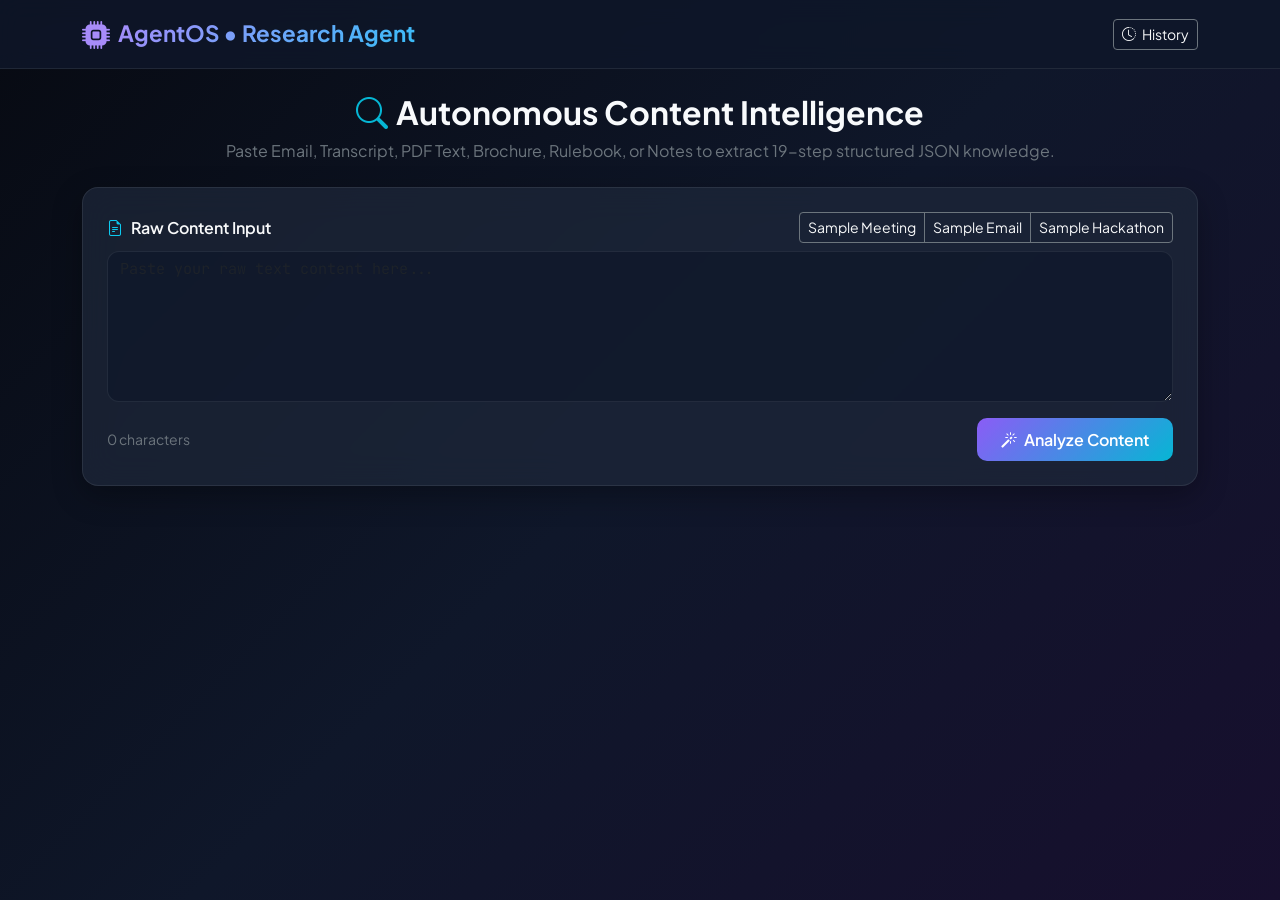
<file: research_agent/app/templates/dashboard.html>
<!DOCTYPE html>
<html lang="en">
<head>
    <meta charset="UTF-8">
    <meta name="viewport" content="width=device-width, initial-scale=1.0">
    <title>Research Agent - AgentOS</title>
    <link href="https://cdn.jsdelivr.net/npm/bootstrap@5.3.0/dist/css/bootstrap.min.css" rel="stylesheet">
    <link rel="stylesheet" href="https://cdn.jsdelivr.net/npm/bootstrap-icons@1.11.0/font/bootstrap-icons.css">
    <link href="https://fonts.googleapis.com/css2?family=Plus+Jakarta+Sans:wght@400;500;600;700&family=JetBrains+Mono:wght@400;500&display=swap" rel="stylesheet">
    <style>
        :root {
            --bg-dark: #090d16;
            --card-bg: rgba(30, 41, 59, 0.7);
            --card-border: rgba(255, 255, 255, 0.08);
            --accent-violet: #8b5cf6;
            --accent-cyan: #06b6d4;
            --accent-emerald: #10b981;
            --text-primary: #f8fafc;
            --text-secondary: #94a3b8;
        }

        body {
            background: linear-gradient(135deg, #070a12 0%, #0f172a 50%, #170f2e 100%);
            color: var(--text-primary);
            font-family: 'Plus Jakarta Sans', sans-serif;
            min-height: 100vh;
            padding-bottom: 3rem;
        }

        .navbar {
            background: rgba(15, 23, 42, 0.85);
            backdrop-filter: blur(12px);
            border-bottom: 1px solid var(--card-border);
        }

        .brand-logo {
            background: linear-gradient(135deg, #a78bfa, #38bdf8);
            -webkit-background-clip: text;
            background-clip: text;
            -webkit-text-fill-color: transparent;
            font-weight: 700;
            font-size: 1.4rem;
        }

        .glass-card {
            background: var(--card-bg);
            backdrop-filter: blur(16px);
            border: 1px solid var(--card-border);
            border-radius: 16px;
            box-shadow: 0 10px 30px rgba(0, 0, 0, 0.3);
            transition: transform 0.2s ease, box-shadow 0.2s ease;
        }

        .btn-gradient {
            background: linear-gradient(135deg, #8b5cf6, #06b6d4);
            color: white;
            border: none;
            font-weight: 600;
            border-radius: 10px;
            padding: 0.6rem 1.5rem;
            transition: all 0.2s ease;
        }
        .btn-gradient:hover {
            background: linear-gradient(135deg, #7c3aed, #0891b2);
            color: white;
            box-shadow: 0 4px 20px rgba(139, 92, 246, 0.4);
        }

        .input-area {
            background: rgba(15, 23, 42, 0.7);
            border: 1px solid var(--card-border);
            color: var(--text-primary);
            border-radius: 12px;
            font-family: 'JetBrains Mono', monospace;
            font-size: 0.95rem;
        }
        .input-area:focus {
            background: rgba(15, 23, 42, 0.9);
            border-color: var(--accent-violet);
            color: var(--text-primary);
            box-shadow: 0 0 0 3px rgba(139, 92, 246, 0.25);
        }

        .badge-type {
            background: rgba(139, 92, 246, 0.2);
            color: #c084fc;
            border: 1px solid rgba(139, 92, 246, 0.4);
            padding: 0.4rem 0.8rem;
            border-radius: 20px;
            font-size: 0.8rem;
            font-weight: 600;
        }

        .json-box {
            background: #090d16;
            border: 1px solid var(--card-border);
            border-radius: 12px;
            padding: 1.25rem;
            font-family: 'JetBrains Mono', monospace;
            font-size: 0.85rem;
            max-height: 500px;
            overflow-y: auto;
            color: #38bdf8;
            line-height: 1.5;
        }

        .section-title {
            font-size: 1rem;
            font-weight: 700;
            color: #f1f5f9;
            margin-bottom: 0.75rem;
            display: flex;
            align-items: center;
            gap: 0.5rem;
        }

        .tag-item {
            background: rgba(255, 255, 255, 0.06);
            border: 1px solid var(--card-border);
            border-radius: 8px;
            padding: 0.25rem 0.6rem;
            font-size: 0.82rem;
            display: inline-block;
            margin: 0.2rem;
        }

        .agent-badge {
            background: rgba(16, 185, 129, 0.15);
            color: #34d399;
            border: 1px solid rgba(16, 185, 129, 0.3);
            border-radius: 20px;
            padding: 0.3rem 0.7rem;
            font-size: 0.8rem;
            font-weight: 600;
            display: inline-block;
            margin: 0.2rem;
        }

        .history-card {
            cursor: pointer;
            transition: all 0.2s ease;
        }
        .history-card:hover {
            border-color: var(--accent-cyan);
        }
    </style>
</head>
<body>

    <!-- Navbar -->
    <nav class="navbar navbar-expand-lg sticky-top">
        <div class="container">
            <a class="navbar-brand d-flex align-items-center gap-2" href="#">
                <i class="bi bi-cpu-fill fs-3 text-purple" style="color: #a78bfa;"></i>
                <span class="brand-logo">AgentOS &bull; Research Agent</span>
            </a>
            <div class="d-flex align-items-center gap-2 ms-auto">
                <button class="btn btn-outline-secondary text-light btn-sm" onclick="openHistoryModal()">
                    <i class="bi bi-clock-history me-1"></i> History
                </button>
            </div>
        </div>
    </nav>

    <!-- Main Container -->
    <div class="container mt-4">

        <!-- Header -->
        <div class="text-center mb-4">
            <h2 class="fw-bold"><i class="bi bi-search me-2" style="color: #06b6d4;"></i>Autonomous Content Intelligence</h2>
            <p class="text-secondary">Paste Email, Transcript, PDF Text, Brochure, Rulebook, or Notes to extract 19-step structured JSON knowledge.</p>
        </div>

        <!-- Input Box -->
        <div class="glass-card p-4 mb-4">
            <div class="d-flex justify-content-between align-items-center mb-2">
                <label class="form-label text-light fw-semibold mb-0"><i class="bi bi-file-earmark-text me-2 text-info"></i>Raw Content Input</label>
                <div class="btn-group btn-group-sm">
                    <button class="btn btn-outline-secondary text-light btn-sm" onclick="loadSample('meeting')">Sample Meeting</button>
                    <button class="btn btn-outline-secondary text-light btn-sm" onclick="loadSample('email')">Sample Email</button>
                    <button class="btn btn-outline-secondary text-light btn-sm" onclick="loadSample('hackathon')">Sample Hackathon</button>
                </div>
            </div>
            <textarea class="form-control input-area mb-3" id="rawContent" rows="6" placeholder="Paste your raw text content here..."></textarea>
            <div class="d-flex justify-content-between align-items-center">
                <span class="text-secondary small" id="charCount">0 characters</span>
                <button class="btn btn-gradient" id="analyzeBtn" onclick="runAnalysis()">
                    <i class="bi bi-magic me-1"></i> Analyze Content
                </button>
            </div>
        </div>

        <!-- Loading Indicator -->
        <div class="text-center py-5 d-none" id="loadingSpinner">
            <div class="spinner-border text-info mb-3" style="width: 3rem; height: 3rem;" role="status"></div>
            <h5 class="fw-bold text-light">Analyzing Content with AgentOS...</h5>
            <p class="text-secondary small">Extracting title, summary, tasks, decisions, technologies, risks, opportunities & next agents...</p>
        </div>

        <!-- Analysis Results -->
        <div class="d-none" id="analysisResult">
            
            <!-- Result Banner -->
            <div class="glass-card p-4 mb-4">
                <div class="d-flex justify-content-between align-items-start flex-wrap gap-2 mb-3">
                    <div>
                        <span class="badge-type mb-2 d-inline-block" id="resContentType">Meeting Transcript</span>
                        <span class="badge bg-success bg-opacity-25 text-success border border-success border-opacity-50 ms-2 mb-2 px-3 py-2 rounded-pill" id="resProviderBadge">
                            <i class="bi bi-cpu me-1"></i> Provider: Groq API Key 2
                        </span>
                        <h3 class="fw-bold mb-1" id="resTitle">Project Sync & Architecture Review</h3>
                    </div>
                    <div class="d-flex gap-2">
                        <button class="btn btn-sm btn-outline-info text-light" onclick="copyJson()">
                            <i class="bi bi-clipboard me-1"></i> Copy JSON
                        </button>
                    </div>
                </div>

                <!-- Metrics Row -->
                <div class="row g-3 mb-3">
                    <div class="col-md-4">
                        <div class="p-3 rounded-3" style="background: rgba(255,255,255,0.03); border: 1px solid var(--card-border);">
                            <div class="text-secondary small">Sentiment</div>
                            <div class="fw-bold fs-5 text-success" id="resSentiment">Positive</div>
                        </div>
                    </div>
                    <div class="col-md-4">
                        <div class="p-3 rounded-3" style="background: rgba(255,255,255,0.03); border: 1px solid var(--card-border);">
                            <div class="text-secondary small">Confidence</div>
                            <div class="fw-bold fs-5 text-info" id="resConfidence">1.0</div>
                        </div>
                    </div>
                    <div class="col-md-4">
                        <div class="p-3 rounded-3" style="background: rgba(255,255,255,0.03); border: 1px solid var(--card-border);">
                            <div class="text-secondary small">Recommended Next Agents</div>
                            <div id="resNextAgentsSummary" class="mt-1"></div>
                        </div>
                    </div>
                </div>

                <div class="p-3 rounded-3" style="background: rgba(15, 23, 42, 0.6); border: 1px solid var(--card-border);">
                    <div class="text-secondary small mb-1 fw-semibold"><i class="bi bi-card-text me-1 text-primary"></i>Summary</div>
                    <p class="mb-0 text-light" id="resSummary" style="line-height: 1.6;"></p>
                </div>
            </div>

            <!-- Detailed Extraction Grid -->
            <div class="row g-4 mb-4">
                <div class="col-md-6">
                    <div class="glass-card p-4 h-100">
                        <div class="section-title"><i class="bi bi-list-check text-warning"></i>Key Discussion Points</div>
                        <ul class="ps-3 text-secondary mb-0" id="resKeyPoints"></ul>
                    </div>
                </div>

                <div class="col-md-6">
                    <div class="glass-card p-4 h-100">
                        <div class="section-title"><i class="bi bi-check2-square text-success"></i>Extracted Tasks</div>
                        <div id="resTasks"></div>
                    </div>
                </div>

                <div class="col-md-6">
                    <div class="glass-card p-4 h-100">
                        <div class="section-title"><i class="bi bi-people text-info"></i>People & Roles</div>
                        <div id="resPeople" class="mb-3"></div>
                        <div class="section-title"><i class="bi bi-building text-primary"></i>Organizations</div>
                        <div id="resOrganizations"></div>
                    </div>
                </div>

                <div class="col-md-6">
                    <div class="glass-card p-4 h-100">
                        <div class="section-title"><i class="bi bi-cpu text-purple" style="color:#c084fc;"></i>Technologies</div>
                        <div id="resTechnologies" class="mb-3"></div>
                        <div class="section-title"><i class="bi bi-link-45deg text-success"></i>URLs & Links</div>
                        <div id="resUrls"></div>
                    </div>
                </div>

                <div class="col-md-6">
                    <div class="glass-card p-4 h-100">
                        <div class="section-title"><i class="bi bi-calendar-event text-danger"></i>Important Dates</div>
                        <div id="resDates" class="mb-3"></div>
                        <div class="section-title"><i class="bi bi-diagram-3 text-warning"></i>Decisions</div>
                        <div id="resDecisions"></div>
                    </div>
                </div>

                <div class="col-md-6">
                    <div class="glass-card p-4 h-100">
                        <div class="section-title"><i class="bi bi-exclamation-triangle text-danger"></i>Risks & Missing Info</div>
                        <div id="resRisks" class="mb-2"></div>
                        <div id="resMissingInfo" class="mb-3"></div>
                        <div class="section-title"><i class="bi bi-trophy text-warning"></i>Opportunities</div>
                        <div id="resOpportunities"></div>
                    </div>
                </div>
            </div>

            <!-- Full Raw JSON Accordion -->
            <div class="glass-card p-4">
                <div class="d-flex justify-content-between align-items-center mb-3">
                    <div class="section-title mb-0"><i class="bi bi-code-slash text-cyan" style="color:#06b6d4;"></i>Structured JSON Output</div>
                    <button class="btn btn-sm btn-outline-secondary text-light" onclick="copyJson()"><i class="bi bi-clipboard me-1"></i>Copy JSON</button>
                </div>
                <pre class="json-box mb-0" id="resJson"></pre>
            </div>
        </div>

        <!-- History Modal -->
        <div class="modal fade" id="historyModal" tabindex="-1">
            <div class="modal-dialog modal-dialog-centered modal-lg">
                <div class="modal-content glass-card" style="background:#0f172a;">
                    <div class="modal-header border-secondary">
                        <h5 class="modal-title fw-bold"><i class="bi bi-clock-history me-2 text-info"></i>Research Analysis History</h5>
                        <button type="button" class="btn-close btn-close-white" data-bs-dismiss="modal"></button>
                    </div>
                    <div class="modal-body">
                        <div id="historyList" class="d-flex flex-column gap-2"></div>
                    </div>
                </div>
            </div>
        </div>

    </div>

    <script src="https://cdn.jsdelivr.net/npm/bootstrap@5.3.0/dist/js/bootstrap.bundle.min.js"></script>
    <script>
        let currentAnalysisData = null;
        let historyModalObj = null;

        document.getElementById('rawContent').addEventListener('input', (e) => {
            document.getElementById('charCount').innerText = `${e.target.value.length} characters`;
        });

        const samples = {
            meeting: `Meeting Title: AgentOS Architecture & Standalone Meeting Agent Sync\nDate: July 29, 2026\nAttendees: Mahesh (Product Lead), Dharani Vasan (Lead Engineer), Alex (DevOps)\n\nMahesh: Complete the standalone meeting agent refactoring today. We need a single PostgreSQL table called 'meetings' in 'meeting_agent_new' database.\nDharani Vasan: I have migrated the schema, refactored CRUD, and integrated Groq Whisper and Llama-3.3-70b for dialogue formatting.\nAlex: I will deploy the FastAPI backend on Docker and setup HTTPS by August 5th.\nDecisions Made: Approved single table architecture for standalone agents.\nRisks: Database migration script might overwrite legacy columns if not careful.\nNext Steps: Deploy research agent at E:\\meeting-agent\\research_agent.`,
            email: `From: recruiter@google.com\nTo: dharani.vasan@example.com\nSubject: Invitation: Technical Interview Round 1 for Software Engineer Role\n\nDear Dharani Vasan,\nWe are pleased to invite you to the first technical interview round for the Google Software Engineering position!\nThe interview is scheduled for August 10, 2026 at 2:00 PM IST via Google Meet (https://meet.google.com/abc-defg-hij).\nPlease study Data Structures (Trees, Graphs, Queues) and system design concepts.\nEnsure your code is uploaded to GitHub (https://github.com/dharanivasan).\nBest regards,\nGoogle Hiring Team`,
            hackathon: `Event Name: National AI & AgentOS Innovation Hackathon 2026\nOrganizer: Anna University & OpenAI\nRegistration Deadline: August 15, 2026\nEvent Date: August 20-22, 2026\nLocation: Chennai & Online\nPrize Pool: $25,000 USD\nTechnologies: Python, PyTorch, Docker, FastAPI, React, PostgreSQL\nTracks: Autonomous AI Agents, Healthcare, Web3\nLink: https://hackathon.annauniv.edu/register\nMissing Info: Team size limits are not explicitly stated.`
        };

        function loadSample(type) {
            document.getElementById('rawContent').value = samples[type] || '';
            document.getElementById('charCount').innerText = `${document.getElementById('rawContent').value.length} characters`;
        }

        async function runAnalysis() {
            const content = document.getElementById('rawContent').value;
            if (!content || !content.trim()) {
                alert("Please enter text content to analyze.");
                return;
            }

            document.getElementById('loadingSpinner').classList.remove('d-none');
            document.getElementById('analysisResult').classList.add('d-none');
            document.getElementById('analyzeBtn').disabled = true;

            try {
                const res = await fetch('/analyze', {
                    method: 'POST',
                    headers: { 'Content-Type': 'application/json' },
                    body: JSON.stringify({ content })
                });

                if (!res.ok) {
                    const err = await res.json();
                    throw new Error(err.detail || 'Analysis failed');
                }

                const data = await res.json();
                currentAnalysisData = data.analysis;
                renderAnalysis(currentAnalysisData);

                document.getElementById('loadingSpinner').classList.add('d-none');
                document.getElementById('analysisResult').classList.remove('d-none');
            } catch (err) {
                alert("Error during analysis: " + err.message);
                document.getElementById('loadingSpinner').classList.add('d-none');
            } finally {
                document.getElementById('analyzeBtn').disabled = false;
            }
        }

        function renderAnalysis(data) {
            document.getElementById('resContentType').innerText = data.content_type || 'Unknown Content';
            document.getElementById('resProviderBadge').innerHTML = `<i class="bi bi-cpu me-1"></i> ${escapeHtml(data.provider_used || 'Groq API Key 2')}`;
            document.getElementById('resTitle').innerText = data.title || 'Untitled Analysis';
            document.getElementById('resSentiment').innerText = data.sentiment || 'Neutral';
            document.getElementById('resConfidence').innerText = data.confidence || '1.0';
            document.getElementById('resSummary').innerText = data.summary || 'No summary generated.';

            // Next Agents
            const nextAgents = data.recommended_next_agent || [];
            document.getElementById('resNextAgentsSummary').innerHTML = nextAgents.length > 0 
                ? nextAgents.map(a => `<span class="agent-badge">${escapeHtml(a)}</span>`).join('')
                : '<span class="text-secondary small">None</span>';

            // Key Points
            const kps = data.key_points || [];
            document.getElementById('resKeyPoints').innerHTML = kps.length > 0 
                ? kps.map(kp => `<li class="mb-1">${escapeHtml(kp)}</li>`).join('')
                : '<li class="text-secondary">No key points extracted.</li>';

            // Tasks
            const tasks = data.tasks || [];
            document.getElementById('resTasks').innerHTML = tasks.length > 0
                ? tasks.map(t => `
                    <div class="p-2 mb-2 rounded" style="background: rgba(15,23,42,0.5); border: 1px solid var(--card-border);">
                        <div class="fw-semibold text-light">${escapeHtml(t.task)}</div>
                        <div class="small text-secondary">
                            Assignee: <span class="text-info">${escapeHtml(t.assigned_to || 'Unassigned')}</span> | 
                            Deadline: <span class="text-warning">${escapeHtml(t.deadline || 'None')}</span>
                        </div>
                    </div>
                `).join('')
                : '<p class="text-secondary small">No tasks detected.</p>';

            // People & Organizations
            const people = data.people || [];
            document.getElementById('resPeople').innerHTML = people.length > 0
                ? people.map(p => `<span class="tag-item"><i class="bi bi-person me-1 text-info"></i>${escapeHtml(p.name)} ${p.role ? `(${escapeHtml(p.role)})` : ''}</span>`).join('')
                : '<span class="text-secondary small">No people identified.</span>';

            const orgs = data.organizations || [];
            document.getElementById('resOrganizations').innerHTML = orgs.length > 0
                ? orgs.map(o => `<span class="tag-item"><i class="bi bi-building me-1 text-primary"></i>${escapeHtml(o)}</span>`).join('')
                : '<span class="text-secondary small">No organizations identified.</span>';

            // Tech & URLs
            const tech = data.technologies || [];
            document.getElementById('resTechnologies').innerHTML = tech.length > 0
                ? tech.map(t => `<span class="tag-item" style="color:#c084fc;"><i class="bi bi-cpu me-1"></i>${escapeHtml(t)}</span>`).join('')
                : '<span class="text-secondary small">No technologies identified.</span>';

            const urls = data.urls || [];
            document.getElementById('resUrls').innerHTML = urls.length > 0
                ? urls.map(u => `<div class="small mb-1"><a href="${escapeHtml(u)}" target="_blank" class="text-info text-decoration-none"><i class="bi bi-box-arrow-up-right me-1"></i>${escapeHtml(u)}</a></div>`).join('')
                : '<span class="text-secondary small">No URLs identified.</span>';

            // Dates & Decisions
            const dates = data.important_dates || [];
            document.getElementById('resDates').innerHTML = dates.length > 0
                ? dates.map(d => `<div class="small text-light mb-1"><i class="bi bi-clock me-1 text-warning"></i><strong>${escapeHtml(d.event)}:</strong> ${escapeHtml(d.date || '')} ${escapeHtml(d.time || '')}</div>`).join('')
                : '<span class="text-secondary small">No dates extracted.</span>';

            const decisions = data.decisions || [];
            document.getElementById('resDecisions').innerHTML = decisions.length > 0
                ? decisions.map(d => `<div class="small text-light mb-1"><i class="bi bi-check-circle me-1 text-success"></i><strong>${escapeHtml(d.decision)}</strong> (${escapeHtml(d.reason || 'Approved')})</div>`).join('')
                : '<span class="text-secondary small">No decisions recorded.</span>';

            // Risks & Opportunities
            const risks = data.risks || [];
            document.getElementById('resRisks').innerHTML = risks.length > 0
                ? risks.map(r => `<span class="tag-item text-danger border-danger"><i class="bi bi-shield-slash me-1"></i>${escapeHtml(r)}</span>`).join('')
                : '';

            const missing = data.missing_information || [];
            document.getElementById('resMissingInfo').innerHTML = missing.length > 0
                ? missing.map(m => `<span class="tag-item text-warning border-warning"><i class="bi bi-question-circle me-1"></i>Missing: ${escapeHtml(m)}</span>`).join('')
                : '';

            const opps = data.opportunities || [];
            document.getElementById('resOpportunities').innerHTML = opps.length > 0
                ? opps.map(o => `<span class="tag-item text-success border-success"><i class="bi bi-star me-1"></i>${escapeHtml(o)}</span>`).join('')
                : '<span class="text-secondary small">None</span>';

            // Full JSON
            document.getElementById('resJson').innerText = JSON.stringify(data, null, 2);
        }

        function copyJson() {
            if (!currentAnalysisData) return;
            navigator.clipboard.writeText(JSON.stringify(currentAnalysisData, null, 2));
            alert("JSON copied to clipboard!");
        }

        function openHistoryModal() {
            if (!historyModalObj) {
                historyModalObj = new bootstrap.Modal(document.getElementById('historyModal'));
            }
            historyModalObj.show();
            fetchHistoryList();
        }

        async function fetchHistoryList() {
            document.getElementById('historyList').innerHTML = '<p class="text-secondary text-center py-3">Loading history...</p>';

            try {
                const res = await fetch('/analyses');
                const list = await res.json();
                if (!list || list.length === 0) {
                    document.getElementById('historyList').innerHTML = '<p class="text-secondary text-center py-3">No history found.</p>';
                    return;
                }

                document.getElementById('historyList').innerHTML = list.map(item => `
                    <div class="glass-card p-3 history-card d-flex justify-content-between align-items-center" onclick="viewHistoryItem('${item.id}')">
                        <div>
                            <span class="badge-type mb-1 d-inline-block">${escapeHtml(item.content_type || 'Analysis')}</span>
                            <h6 class="fw-bold mb-0 text-light">${escapeHtml(item.title || 'Untitled')}</h6>
                            <div class="small text-secondary">${new Date(item.created_at).toLocaleString()}</div>
                        </div>
                        <button class="btn btn-sm btn-outline-danger" onclick="event.stopPropagation(); deleteHistoryItem('${item.id}')">
                            <i class="bi bi-trash"></i>
                        </button>
                    </div>
                `).join('');
            } catch (err) {
                document.getElementById('historyList').innerHTML = '<p class="text-danger text-center py-3">Error loading history.</p>';
            }
        }

        async function viewHistoryItem(id) {
            try {
                const res = await fetch(`/analyses/${id}`);
                const record = await res.json();
                currentAnalysisData = record.structured_data;
                renderAnalysis(currentAnalysisData);
                if (historyModalObj) {
                    historyModalObj.hide();
                }
                document.getElementById('analysisResult').classList.remove('d-none');
            } catch (err) {
                alert("Error loading item details.");
            }
        }

        async function deleteHistoryItem(id) {
            if (!confirm("Are you sure you want to delete this analysis history item?")) return;
            try {
                await fetch(`/analyses/${id}`, { method: 'DELETE' });
                fetchHistoryList();
            } catch (err) {
                alert("Failed to delete item.");
            }
        }

        function escapeHtml(str) {
            if (!str) return '';
            return String(str).replace(/&/g, "&amp;").replace(/</g, "&lt;").replace(/>/g, "&gt;").replace(/"/g, "&quot;");
        }
    </script>
</body>
</html>
</file>
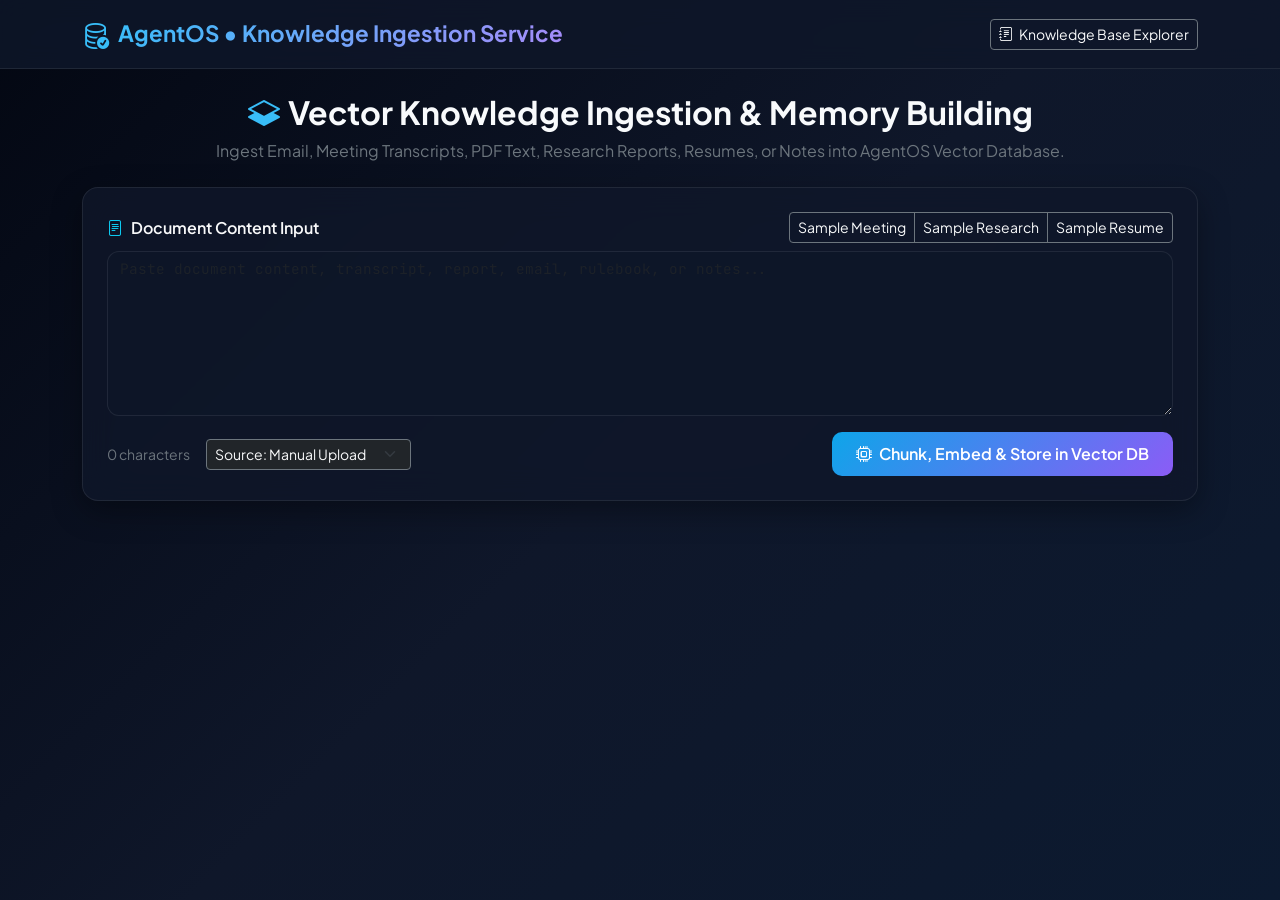
<file: knowledge_agent/ingestion/app/templates/dashboard.html>
<!DOCTYPE html>
<html lang="en">
<head>
    <meta charset="UTF-8">
    <meta name="viewport" content="width=device-width, initial-scale=1.0">
    <title>Knowledge Ingestion Service - AgentOS</title>
    <link href="https://cdn.jsdelivr.net/npm/bootstrap@5.3.0/dist/css/bootstrap.min.css" rel="stylesheet">
    <link rel="stylesheet" href="https://cdn.jsdelivr.net/npm/bootstrap-icons@1.11.0/font/bootstrap-icons.css">
    <link href="https://fonts.googleapis.com/css2?family=Plus+Jakarta+Sans:wght@400;500;600;700&family=JetBrains+Mono:wght@400;500&display=swap" rel="stylesheet">
    <style>
        :root {
            --bg-dark: #050b14;
            --card-bg: rgba(15, 23, 42, 0.8);
            --card-border: rgba(255, 255, 255, 0.08);
            --accent-cyan: #0ea5e9;
            --accent-violet: #8b5cf6;
            --accent-emerald: #10b981;
            --text-primary: #f8fafc;
            --text-secondary: #94a3b8;
        }

        body {
            background: linear-gradient(135deg, #030712 0%, #0f172a 50%, #0c1a30 100%);
            color: var(--text-primary);
            font-family: 'Plus Jakarta Sans', sans-serif;
            min-height: 100vh;
            padding-bottom: 3rem;
        }

        .navbar {
            background: rgba(15, 23, 42, 0.85);
            backdrop-filter: blur(12px);
            border-bottom: 1px solid var(--card-border);
        }

        .brand-logo {
            background: linear-gradient(135deg, #38bdf8, #a78bfa);
            -webkit-background-clip: text;
            background-clip: text;
            -webkit-text-fill-color: transparent;
            font-weight: 700;
            font-size: 1.4rem;
        }

        .glass-card {
            background: var(--card-bg);
            backdrop-filter: blur(16px);
            border: 1px solid var(--card-border);
            border-radius: 16px;
            box-shadow: 0 10px 30px rgba(0, 0, 0, 0.35);
        }

        .btn-gradient {
            background: linear-gradient(135deg, #0ea5e9, #8b5cf6);
            color: white;
            border: none;
            font-weight: 600;
            border-radius: 10px;
            padding: 0.6rem 1.5rem;
            transition: all 0.2s ease;
        }
        .btn-gradient:hover {
            background: linear-gradient(135deg, #0284c7, #7c3aed);
            color: white;
            box-shadow: 0 4px 20px rgba(14, 165, 233, 0.4);
        }

        .input-area {
            background: rgba(15, 23, 42, 0.7);
            border: 1px solid var(--card-border);
            color: var(--text-primary);
            border-radius: 12px;
            font-family: 'JetBrains Mono', monospace;
            font-size: 0.9rem;
        }
        .input-area:focus {
            background: rgba(15, 23, 42, 0.9);
            border-color: var(--accent-cyan);
            color: var(--text-primary);
            box-shadow: 0 0 0 3px rgba(14, 165, 233, 0.25);
        }

        .badge-type {
            background: rgba(14, 165, 233, 0.2);
            color: #38bdf8;
            border: 1px solid rgba(14, 165, 233, 0.4);
            padding: 0.35rem 0.75rem;
            border-radius: 20px;
            font-size: 0.8rem;
            font-weight: 600;
        }

        .stat-card {
            background: rgba(15, 23, 42, 0.6);
            border: 1px solid var(--card-border);
            border-radius: 12px;
            padding: 1rem;
            text-align: center;
        }
        .stat-number {
            font-size: 1.6rem;
            font-weight: 700;
            color: #38bdf8;
        }

        .json-box {
            background: #030712;
            border: 1px solid var(--card-border);
            border-radius: 12px;
            padding: 1.25rem;
            font-family: 'JetBrains Mono', monospace;
            font-size: 0.85rem;
            max-height: 450px;
            overflow-y: auto;
            color: #38bdf8;
        }

        .content-box {
            background: #030712;
            border: 1px solid var(--card-border);
            border-radius: 12px;
            padding: 1.25rem;
            font-family: 'Plus Jakarta Sans', sans-serif;
            font-size: 0.95rem;
            line-height: 1.6;
            max-height: 400px;
            overflow-y: auto;
            color: #f1f5f9;
            white-space: pre-wrap;
        }

        .section-title {
            font-size: 1rem;
            font-weight: 700;
            color: #f1f5f9;
            margin-bottom: 0.75rem;
            display: flex;
            align-items: center;
            gap: 0.5rem;
        }
    </style>
</head>
<body>

    <!-- Navbar -->
    <nav class="navbar navbar-expand-lg sticky-top">
        <div class="container">
            <a class="navbar-brand d-flex align-items-center gap-2" href="#">
                <i class="bi bi-database-check fs-3" style="color: #38bdf8;"></i>
                <span class="brand-logo">AgentOS &bull; Knowledge Ingestion Service</span>
            </a>
            <div class="d-flex align-items-center gap-2 ms-auto">
                <button class="btn btn-outline-secondary text-light btn-sm" onclick="openHistoryModal()">
                    <i class="bi bi-journal-text me-1"></i> Knowledge Base Explorer
                </button>
            </div>
        </div>
    </nav>

    <!-- Main Container -->
    <div class="container mt-4">

        <!-- Header -->
        <div class="text-center mb-4">
            <h2 class="fw-bold"><i class="bi bi-layers-half me-2" style="color: #38bdf8;"></i>Vector Knowledge Ingestion & Memory Building</h2>
            <p class="text-secondary">Ingest Email, Meeting Transcripts, PDF Text, Research Reports, Resumes, or Notes into AgentOS Vector Database.</p>
        </div>

        <!-- Input Box -->
        <div class="glass-card p-4 mb-4">
            <div class="d-flex justify-content-between align-items-center mb-2">
                <label class="form-label text-light fw-semibold mb-0"><i class="bi bi-file-text me-2 text-info"></i>Document Content Input</label>
                <div class="btn-group btn-group-sm">
                    <button class="btn btn-outline-secondary text-light btn-sm" onclick="loadSample('meeting')">Sample Meeting</button>
                    <button class="btn btn-outline-secondary text-light btn-sm" onclick="loadSample('research')">Sample Research</button>
                    <button class="btn btn-outline-secondary text-light btn-sm" onclick="loadSample('resume')">Sample Resume</button>
                </div>
            </div>
            <textarea class="form-control input-area mb-3" id="rawContent" rows="7" placeholder="Paste document content, transcript, report, email, rulebook, or notes..."></textarea>
            <div class="d-flex justify-content-between align-items-center flex-wrap gap-2">
                <div class="d-flex align-items-center gap-3">
                    <span class="text-secondary small" id="charCount">0 characters</span>
                    <select class="form-select form-select-sm bg-dark text-light border-secondary" id="sourceAgent" style="width: auto;">
                        <option value="Manual Upload">Source: Manual Upload</option>
                        <option value="Research Agent">Source: Research Agent</option>
                        <option value="Meeting Agent">Source: Meeting Agent</option>
                        <option value="Career Agent">Source: Career Agent</option>
                    </select>
                </div>
                <button class="btn btn-gradient" id="ingestBtn" onclick="runIngestion()">
                    <i class="bi bi-cpu me-1"></i> Chunk, Embed & Store in Vector DB
                </button>
            </div>
        </div>

        <!-- Loading Indicator -->
        <div class="text-center py-5 d-none" id="loadingSpinner">
            <div class="spinner-border text-info mb-3" style="width: 3rem; height: 3rem;" role="status"></div>
            <h5 class="fw-bold text-light">Executing 9-Step Knowledge Ingestion Pipeline...</h5>
            <p class="text-secondary small">Cleaning text, generating metadata, 700-word semantic chunking, 384d vector embedding & ChromaDB storage...</p>
        </div>

        <!-- Ingestion Result -->
        <div class="d-none" id="ingestionResult">
            
            <!-- Result Banner & Stats -->
            <div class="glass-card p-4 mb-4">
                <div class="d-flex justify-content-between align-items-center flex-wrap gap-3 mb-3">
                    <div>
                        <span class="badge bg-success bg-opacity-25 text-success border border-success border-opacity-50 px-3 py-2 rounded-pill me-2">
                            <i class="bi bi-check-circle me-1"></i> STATUS: SUCCESS
                        </span>
                        <span class="badge-type" id="resDocType">Meeting Transcript</span>
                        <h4 class="fw-bold mt-2 mb-1" id="resDocTitle">Document Title</h4>
                        <div class="small text-secondary font-monospace" id="resDocId">ID: uuid</div>
                    </div>
                    <div class="text-end">
                        <div class="badge bg-info bg-opacity-25 text-info border border-info border-opacity-50 px-3 py-2 rounded-pill">
                            <i class="bi bi-clock me-1"></i> Processed in <span id="resTimeMs">0</span> ms
                        </div>
                    </div>
                </div>

                <!-- Metrics Grid -->
                <div class="row g-3 mt-2">
                    <div class="col-md-3">
                        <div class="stat-card">
                            <div class="stat-number" id="resChunks">0</div>
                            <div class="small text-secondary fw-semibold mt-1">Chunks Created (700w)</div>
                        </div>
                    </div>
                    <div class="col-md-3">
                        <div class="stat-card">
                            <div class="stat-number text-purple" style="color:#a78bfa;" id="resEmbeddings">0</div>
                            <div class="small text-secondary fw-semibold mt-1">Embeddings Generated (384d)</div>
                        </div>
                    </div>
                    <div class="col-md-3">
                        <div class="stat-card">
                            <div class="stat-number text-emerald" style="color:#34d399;"><i class="bi bi-check-lg me-1"></i>True</div>
                            <div class="small text-secondary fw-semibold mt-1">Vector DB Updated</div>
                        </div>
                    </div>
                    <div class="col-md-3">
                        <div class="stat-card">
                            <div class="stat-number text-info"><i class="bi bi-check-lg me-1"></i>True</div>
                            <div class="small text-secondary fw-semibold mt-1">Metadata Indexed</div>
                        </div>
                    </div>
                </div>
            </div>

            <!-- Standard Response JSON Accordion -->
            <div class="glass-card p-4">
                <div class="d-flex justify-content-between align-items-center mb-3">
                    <div class="section-title mb-0"><i class="bi bi-code-slash text-cyan" style="color:#38bdf8;"></i>Standard Pipeline Response JSON</div>
                    <button class="btn btn-sm btn-outline-secondary text-light" onclick="copyJson()"><i class="bi bi-clipboard me-1"></i>Copy JSON</button>
                </div>
                <pre class="json-box mb-0" id="resJson"></pre>
            </div>
        </div>

        <!-- Knowledge Base Explorer Modal -->
        <div class="modal fade" id="historyModal" tabindex="-1">
            <div class="modal-dialog modal-dialog-centered modal-lg">
                <div class="modal-content glass-card" style="background:#0f172a;">
                    <div class="modal-header border-secondary">
                        <h5 class="modal-title fw-bold"><i class="bi bi-journal-text me-2 text-info"></i>AgentOS Vector Knowledge Base</h5>
                        <button type="button" class="btn-close btn-close-white" data-bs-dismiss="modal"></button>
                    </div>
                    <div class="modal-body">
                        <div id="historyList" class="d-flex flex-column gap-2"></div>
                    </div>
                </div>
            </div>
        </div>

        <!-- Full Document Detail Viewer Modal -->
        <div class="modal fade" id="docDetailModal" tabindex="-1">
            <div class="modal-dialog modal-dialog-centered modal-lg">
                <div class="modal-content glass-card" style="background:#0f172a;">
                    <div class="modal-header border-secondary">
                        <div>
                            <span class="badge-type mb-1 d-inline-block" id="detailType">Document</span>
                            <h5 class="modal-title fw-bold text-light" id="detailTitle">Document Title</h5>
                            <div class="small text-secondary font-monospace" id="detailId">ID: uuid</div>
                        </div>
                        <button type="button" class="btn-close btn-close-white" data-bs-dismiss="modal"></button>
                    </div>
                    <div class="modal-body">
                        <div class="section-title"><i class="bi bi-file-earmark-text text-info"></i>Full Text Content</div>
                        <div class="content-box mb-3" id="detailContent">Loading content...</div>

                        <div class="section-title"><i class="bi bi-code-square text-warning"></i>Indexed Metadata JSON</div>
                        <pre class="json-box mb-0" id="detailMetaJson"></pre>
                    </div>
                </div>
            </div>
        </div>

    </div>

    <script src="https://cdn.jsdelivr.net/npm/bootstrap@5.3.0/dist/js/bootstrap.bundle.min.js"></script>
    <script>
        let currentResponseJson = null;
        let historyModalObj = null;
        let detailModalObj = null;

        document.getElementById('rawContent').addEventListener('input', (e) => {
            document.getElementById('charCount').innerText = `${e.target.value.length} characters`;
        });

        const samples = {
            meeting: `Meeting Title: AgentOS Vector Architecture & Knowledge Agent Ingestion Sync\nDate: July 29, 2026\nAttendees: Dharani Vasan, Mahesh Kumar, Senior AI Engineer\n\nDiscussion Points:\n1. Knowledge Ingestion Pipeline: Must execute 9 steps cleanly: Detect type, extract plain text, generate metadata, generate semantic tags (5-20), keywords (max 40), chunk document (700 words target, 120 words overlap), generate 384d vector embeddings, store in ChromaDB and PostgreSQL, verify indexing.\n2. Independent Microservices: Meeting Agent (8000), Research Agent (8001), Career Agent (8002), Knowledge Ingestion Service (8003).\n3. Groq API 3 Integration: Using Groq llama-3.3-70b-versatile for metadata and semantic tagging.`,
            research: `Research Report: Autonomous Agent Memory Systems and Vector Embeddings\nAuthor: Research Agent\n\nOverview:\nModern AI agents require multi-tiered memory architectures combining short-term contextual working memory with long-term vector embeddings stored in persistent stores like ChromaDB or Qdrant. Semantic chunking with optimal overlap ensures contextual continuity across large documents.`,
            resume: `Candidate Name: Dharani Vasan\nEducation: B.E. Computer Science and Engineering (2026)\nSkills: Python, FastAPI, Docker, PostgreSQL, Groq API, ChromaDB, Playwright, Whisper\nProjects: AgentOS Multi-Agent Productivity Suite (Meeting Agent, Research Agent, Career Agent, Knowledge Ingestion Service).`
        };

        function loadSample(type) {
            document.getElementById('rawContent').value = samples[type] || '';
            document.getElementById('charCount').innerText = `${document.getElementById('rawContent').value.length} characters`;
        }

        async function runIngestion() {
            const content = document.getElementById('rawContent').value;
            const sourceAgent = document.getElementById('sourceAgent').value;

            if (!content || !content.trim()) {
                alert("Please enter document content to ingest.");
                return;
            }

            document.getElementById('loadingSpinner').classList.remove('d-none');
            document.getElementById('ingestionResult').classList.add('d-none');
            document.getElementById('ingestBtn').disabled = true;

            try {
                const res = await fetch('/ingest', {
                    method: 'POST',
                    headers: { 'Content-Type': 'application/json' },
                    body: JSON.stringify({
                        content: content,
                        source_agent: sourceAgent,
                        user_id: 'user_default'
                    })
                });

                const data = await res.json();
                currentResponseJson = data;

                if (data.status !== 'success') {
                    throw new Error(data.reason || 'Ingestion failed');
                }

                renderResult(data);

                document.getElementById('loadingSpinner').classList.add('d-none');
                document.getElementById('ingestionResult').classList.remove('d-none');
            } catch (err) {
                alert("Ingestion Error: " + err.message);
                document.getElementById('loadingSpinner').classList.add('d-none');
            } finally {
                document.getElementById('ingestBtn').disabled = false;
            }
        }

        function renderResult(data) {
            document.getElementById('resDocType').innerText = data.document_type || 'Unknown';
            document.getElementById('resDocId').innerText = `Document ID: ${data.document_id}`;
            document.getElementById('resTimeMs').innerText = data.processing_time_ms || 0;
            document.getElementById('resChunks').innerText = data.chunks_created || 0;
            document.getElementById('resEmbeddings').innerText = data.embeddings_created || 0;
            document.getElementById('resDocTitle').innerText = `${data.document_type} Ingested`;
            document.getElementById('resJson').innerText = JSON.stringify(data, null, 2);
        }

        function copyJson() {
            if (!currentResponseJson) return;
            navigator.clipboard.writeText(JSON.stringify(currentResponseJson, null, 2));
            alert("JSON response copied to clipboard!");
        }

        function openHistoryModal() {
            if (!historyModalObj) {
                historyModalObj = new bootstrap.Modal(document.getElementById('historyModal'));
            }
            historyModalObj.show();
            fetchHistoryList();
        }

        async function fetchHistoryList() {
            document.getElementById('historyList').innerHTML = '<p class="text-secondary text-center py-3">Loading Knowledge Base documents...</p>';

            try {
                const res = await fetch('/documents');
                const list = await res.json();
                if (!list || list.length === 0) {
                    document.getElementById('historyList').innerHTML = '<p class="text-secondary text-center py-3">No documents in Knowledge Base yet.</p>';
                    return;
                }

                document.getElementById('historyList').innerHTML = list.map(item => `
                    <div class="glass-card p-3 d-flex justify-content-between align-items-center">
                        <div>
                            <span class="badge-type mb-1 d-inline-block">${escapeHtml(item.document_type || 'Document')}</span>
                            <h6 class="fw-bold mb-0 text-light">${escapeHtml(item.title || 'Untitled Document')}</h6>
                            <div class="small text-secondary">ID: ${item.id} | Chunks: ${item.chunk_count || 1} | Source: ${item.source_agent || 'Manual'}</div>
                        </div>
                        <div class="d-flex align-items-center gap-2">
                            <button class="btn btn-sm btn-outline-info text-light" onclick="viewDocItem('${item.id}')">
                                <i class="bi bi-eye me-1"></i> View Full Content
                            </button>
                            <button class="btn btn-sm btn-outline-danger" onclick="deleteDocItem('${item.id}')">
                                <i class="bi bi-trash"></i>
                            </button>
                        </div>
                    </div>
                `).join('');
            } catch (err) {
                document.getElementById('historyList').innerHTML = '<p class="text-danger text-center py-3">Error loading documents.</p>';
            }
        }

        async function viewDocItem(id) {
            if (!detailModalObj) {
                detailModalObj = new bootstrap.Modal(document.getElementById('docDetailModal'));
            }
            
            document.getElementById('detailTitle').innerText = 'Loading...';
            document.getElementById('detailContent').innerText = 'Loading content...';
            document.getElementById('detailMetaJson').innerText = '';
            
            detailModalObj.show();

            try {
                const res = await fetch(`/documents/${id}`);
                const data = await res.json();
                
                document.getElementById('detailType').innerText = data.document_type || 'Document';
                document.getElementById('detailTitle').innerText = data.title || 'Knowledge Document';
                document.getElementById('detailId').innerText = `ID: ${data.id}`;
                document.getElementById('detailContent').innerText = data.raw_content || data.clean_content || 'No text content available.';
                document.getElementById('detailMetaJson').innerText = JSON.stringify(data.metadata_json || {}, null, 2);
            } catch (err) {
                document.getElementById('detailContent').innerText = "Failed to load document content.";
            }
        }

        async function deleteDocItem(id) {
            if (!confirm("Are you sure you want to remove this document and its vectors from the Knowledge Base?")) return;
            try {
                await fetch(`/documents/${id}`, { method: 'DELETE' });
                fetchHistoryList();
            } catch (err) {
                alert("Failed to delete document.");
            }
        }

        function escapeHtml(str) {
            if (!str) return '';
            return String(str).replace(/&/g, "&amp;").replace(/</g, "&lt;").replace(/>/g, "&gt;").replace(/"/g, "&quot;");
        }
    </script>
</body>
</html>
</file>
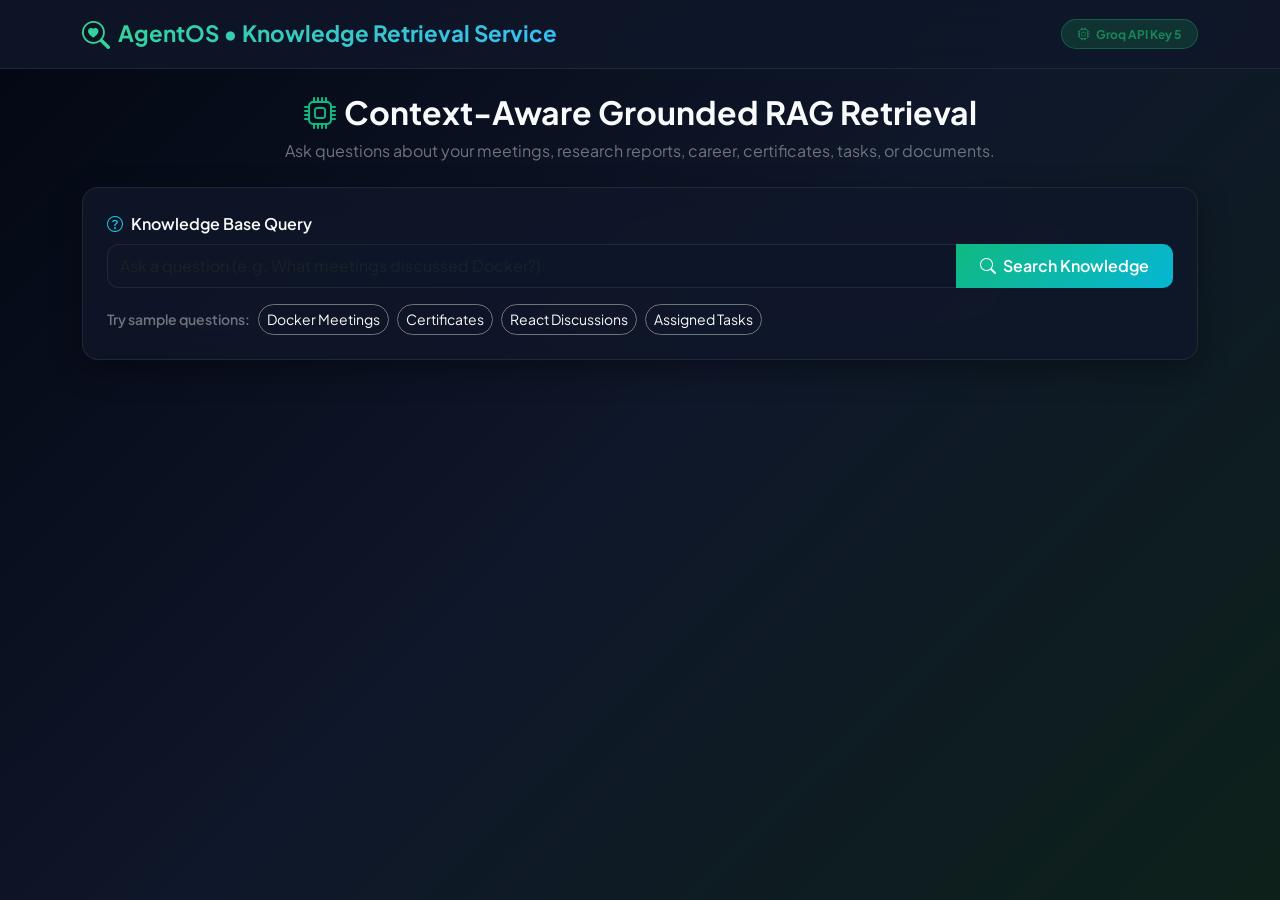
<file: knowledge_agent/retrieval/app/templates/dashboard.html>
<!DOCTYPE html>
<html lang="en">
<head>
    <meta charset="UTF-8">
    <meta name="viewport" content="width=device-width, initial-scale=1.0">
    <title>Knowledge Retrieval Service - AgentOS</title>
    <link href="https://cdn.jsdelivr.net/npm/bootstrap@5.3.0/dist/css/bootstrap.min.css" rel="stylesheet">
    <link rel="stylesheet" href="https://cdn.jsdelivr.net/npm/bootstrap-icons@1.11.0/font/bootstrap-icons.css">
    <link href="https://fonts.googleapis.com/css2?family=Plus+Jakarta+Sans:wght@400;500;600;700&family=JetBrains+Mono:wght@400;500&display=swap" rel="stylesheet">
    <style>
        :root {
            --bg-dark: #050b14;
            --card-bg: rgba(15, 23, 42, 0.8);
            --card-border: rgba(255, 255, 255, 0.08);
            --accent-cyan: #06b6d4;
            --accent-violet: #8b5cf6;
            --accent-emerald: #10b981;
            --text-primary: #f8fafc;
            --text-secondary: #94a3b8;
        }

        body {
            background: linear-gradient(135deg, #030712 0%, #0f172a 50%, #0d211a 100%);
            color: var(--text-primary);
            font-family: 'Plus Jakarta Sans', sans-serif;
            min-height: 100vh;
            padding-bottom: 3rem;
        }

        .navbar {
            background: rgba(15, 23, 42, 0.85);
            backdrop-filter: blur(12px);
            border-bottom: 1px solid var(--card-border);
        }

        .brand-logo {
            background: linear-gradient(135deg, #34d399, #38bdf8);
            -webkit-background-clip: text;
            background-clip: text;
            -webkit-text-fill-color: transparent;
            font-weight: 700;
            font-size: 1.4rem;
        }

        .glass-card {
            background: var(--card-bg);
            backdrop-filter: blur(16px);
            border: 1px solid var(--card-border);
            border-radius: 16px;
            box-shadow: 0 10px 30px rgba(0, 0, 0, 0.35);
        }

        .btn-gradient {
            background: linear-gradient(135deg, #10b981, #06b6d4);
            color: white;
            border: none;
            font-weight: 600;
            border-radius: 10px;
            padding: 0.6rem 1.5rem;
            transition: all 0.2s ease;
        }
        .btn-gradient:hover {
            background: linear-gradient(135deg, #059669, #0891b2);
            color: white;
            box-shadow: 0 4px 20px rgba(16, 185, 129, 0.4);
        }

        .input-query {
            background: rgba(15, 23, 42, 0.7);
            border: 1px solid var(--card-border);
            color: var(--text-primary);
            border-radius: 12px;
            font-size: 1rem;
        }
        .input-query:focus {
            background: rgba(15, 23, 42, 0.9);
            border-color: var(--accent-emerald);
            color: var(--text-primary);
            box-shadow: 0 0 0 3px rgba(16, 185, 129, 0.25);
        }

        .answer-box {
            background: rgba(16, 185, 129, 0.08);
            border: 1px solid rgba(16, 185, 129, 0.25);
            border-radius: 12px;
            padding: 1.25rem;
            line-height: 1.7;
            font-size: 1.05rem;
            color: #f1f5f9;
        }

        .doc-chip {
            background: rgba(15, 23, 42, 0.6);
            border: 1px solid var(--card-border);
            border-radius: 10px;
            padding: 0.75rem 1rem;
            margin-bottom: 0.5rem;
        }

        .json-box {
            background: #030712;
            border: 1px solid var(--card-border);
            border-radius: 12px;
            padding: 1.25rem;
            font-family: 'JetBrains Mono', monospace;
            font-size: 0.85rem;
            max-height: 450px;
            overflow-y: auto;
            color: #34d399;
        }

        .section-title {
            font-size: 1rem;
            font-weight: 700;
            color: #f1f5f9;
            margin-bottom: 0.75rem;
            display: flex;
            align-items: center;
            gap: 0.5rem;
        }
    </style>
</head>
<body>

    <!-- Navbar -->
    <nav class="navbar navbar-expand-lg sticky-top">
        <div class="container">
            <a class="navbar-brand d-flex align-items-center gap-2" href="#">
                <i class="bi bi-search-heart fs-3" style="color: #34d399;"></i>
                <span class="brand-logo">AgentOS &bull; Knowledge Retrieval Service</span>
            </a>
            <div class="ms-auto d-flex align-items-center gap-2">
                <span class="badge bg-success bg-opacity-25 text-success border border-success border-opacity-50 px-3 py-2 rounded-pill small">
                    <i class="bi bi-cpu me-1"></i> Groq API Key 5
                </span>
            </div>
        </div>
    </nav>

    <!-- Main Container -->
    <div class="container mt-4">

        <!-- Header -->
        <div class="text-center mb-4">
            <h2 class="fw-bold"><i class="bi bi-cpu me-2" style="color: #10b981;"></i>Context-Aware Grounded RAG Retrieval</h2>
            <p class="text-secondary">Ask questions about your meetings, research reports, career, certificates, tasks, or documents.</p>
        </div>

        <!-- Query Box -->
        <div class="glass-card p-4 mb-4">
            <label class="form-label text-light fw-semibold mb-2"><i class="bi bi-question-circle me-2 text-info"></i>Knowledge Base Query</label>
            <div class="input-group mb-3">
                <input type="text" class="form-control input-query py-2" id="userQuery" placeholder="Ask a question (e.g. What meetings discussed Docker?)" onkeydown="if(event.key==='Enter') runRetrieval()">
                <button class="btn btn-gradient px-4" id="searchBtn" onclick="runRetrieval()">
                    <i class="bi bi-search me-1"></i> Search Knowledge
                </button>
            </div>
            
            <div class="d-flex align-items-center gap-2 flex-wrap">
                <span class="text-secondary small fw-semibold">Try sample questions:</span>
                <button class="btn btn-outline-secondary text-light btn-sm rounded-pill" onclick="loadQuery('What meetings discussed Docker?')">Docker Meetings</button>
                <button class="btn btn-outline-secondary text-light btn-sm rounded-pill" onclick="loadQuery('What certificates do I have?')">Certificates</button>
                <button class="btn btn-outline-secondary text-light btn-sm rounded-pill" onclick="loadQuery('Show all discussions about React.')">React Discussions</button>
                <button class="btn btn-outline-secondary text-light btn-sm rounded-pill" onclick="loadQuery('What tasks were assigned?')">Assigned Tasks</button>
            </div>
        </div>

        <!-- Loading Indicator -->
        <div class="text-center py-5 d-none" id="loadingSpinner">
            <div class="spinner-border text-success mb-3" style="width: 3rem; height: 3rem; color: #10b981;" role="status"></div>
            <h5 class="fw-bold text-light">Executing 12-Step RAG Retrieval Pipeline...</h5>
            <p class="text-secondary small">Query embedding (384d) &bull; ChromaDB Cosine Search &bull; Top-5 Chunk Filtering &bull; Grounded Generation via Groq API Key 5...</p>
        </div>

        <!-- Retrieval Result -->
        <div class="d-none" id="retrievalResult">
            
            <!-- Grounded Answer Card -->
            <div class="glass-card p-4 mb-4">
                <div class="d-flex justify-content-between align-items-center mb-3">
                    <div class="d-flex align-items-center gap-2">
                        <span class="badge bg-success bg-opacity-25 text-success border border-success border-opacity-50 px-3 py-2 rounded-pill fw-semibold" id="resConfidence">
                            Confidence: High
                        </span>
                        <span class="text-secondary small" id="resTimeMs">Processed in 0 ms</span>
                    </div>
                </div>

                <div class="section-title"><i class="bi bi-chat-left-quote text-emerald" style="color:#10b981;"></i>Grounded Answer</div>
                <div class="answer-box mb-3" id="resAnswer"></div>
            </div>

            <!-- Retrieved Documents & Citations Grid -->
            <div class="row g-4 mb-4">
                <div class="col-md-6">
                    <div class="glass-card p-4 h-100">
                        <div class="section-title"><i class="bi bi-file-earmark-text text-info"></i>Retrieved Vector Chunks</div>
                        <div id="resDocsList"></div>
                    </div>
                </div>
                <div class="col-md-6">
                    <div class="glass-card p-4 h-100">
                        <div class="section-title"><i class="bi bi-bookmark-check text-warning"></i>Citations & Provenance</div>
                        <div id="resCitationsList"></div>
                    </div>
                </div>
            </div>

            <!-- Standard JSON Output Accordion -->
            <div class="glass-card p-4">
                <div class="d-flex justify-content-between align-items-center mb-3">
                    <div class="section-title mb-0"><i class="bi bi-code-slash text-cyan" style="color:#06b6d4;"></i>Structured RAG Response JSON</div>
                    <button class="btn btn-sm btn-outline-secondary text-light" onclick="copyJson()"><i class="bi bi-clipboard me-1"></i>Copy JSON</button>
                </div>
                <pre class="json-box mb-0" id="resJson"></pre>
            </div>
        </div>

    </div>

    <script src="https://cdn.jsdelivr.net/npm/bootstrap@5.3.0/dist/js/bootstrap.bundle.min.js"></script>
    <script>
        let currentResponseJson = null;

        function loadQuery(q) {
            document.getElementById('userQuery').value = q;
            runRetrieval();
        }

        async function runRetrieval() {
            const query = document.getElementById('userQuery').value;
            if (!query || !query.trim()) {
                alert("Please enter a question.");
                return;
            }

            document.getElementById('loadingSpinner').classList.remove('d-none');
            document.getElementById('retrievalResult').classList.add('d-none');
            document.getElementById('searchBtn').disabled = true;

            try {
                const res = await fetch('/query', {
                    method: 'POST',
                    headers: { 'Content-Type': 'application/json' },
                    body: JSON.stringify({ query: query })
                });

                const data = await res.json();
                currentResponseJson = data;

                if (data.status !== 'success') {
                    throw new Error(data.reason || 'Retrieval failed');
                }

                renderResult(data);

                document.getElementById('loadingSpinner').classList.add('d-none');
                document.getElementById('retrievalResult').classList.remove('d-none');
            } catch (err) {
                alert("Retrieval Error: " + err.message);
                document.getElementById('loadingSpinner').classList.add('d-none');
            } finally {
                document.getElementById('searchBtn').disabled = false;
            }
        }

        function renderResult(data) {
            document.getElementById('resConfidence').innerText = `Confidence: ${data.confidence || 'Low'}`;
            document.getElementById('resTimeMs').innerText = `Processed in ${data.processing_time_ms || 0} ms`;
            document.getElementById('resAnswer').innerText = data.answer || 'No answer generated.';

            // Retrieved Documents
            const docs = data.retrieved_documents || [];
            document.getElementById('resDocsList').innerHTML = docs.length > 0
                ? docs.map(d => `
                    <div class="doc-chip">
                        <div class="d-flex justify-content-between align-items-center">
                            <span class="fw-semibold text-light">${escapeHtml(d.document_name || 'Document')}</span>
                            <span class="badge bg-info bg-opacity-25 text-info border border-info border-opacity-50">Score: ${d.similarity_score}</span>
                        </div>
                        <div class="small text-secondary font-monospace mt-1">ID: ${d.document_id}</div>
                    </div>
                `).join('')
                : '<p class="text-secondary small">No vector documents matched similarity threshold.</p>';

            // Citations
            const cites = data.citations || [];
            document.getElementById('resCitationsList').innerHTML = cites.length > 0
                ? cites.map(c => `
                    <div class="doc-chip">
                        <div class="fw-semibold text-emerald" style="color:#34d399;"><i class="bi bi-check2-circle me-1"></i>${escapeHtml(c.document || 'Document')}</div>
                        <div class="small text-secondary font-monospace mt-1">Chunk ID: ${c.chunk || ''}</div>
                    </div>
                `).join('')
                : '<p class="text-secondary small">No citations available.</p>';

            document.getElementById('resJson').innerText = JSON.stringify(data, null, 2);
        }

        function copyJson() {
            if (!currentResponseJson) return;
            navigator.clipboard.writeText(JSON.stringify(currentResponseJson, null, 2));
            alert("JSON response copied to clipboard!");
        }

        function escapeHtml(str) {
            if (!str) return '';
            return String(str).replace(/&/g, "&amp;").replace(/</g, "&lt;").replace(/>/g, "&gt;").replace(/"/g, "&quot;");
        }
    </script>
</body>
</html>
</file>
